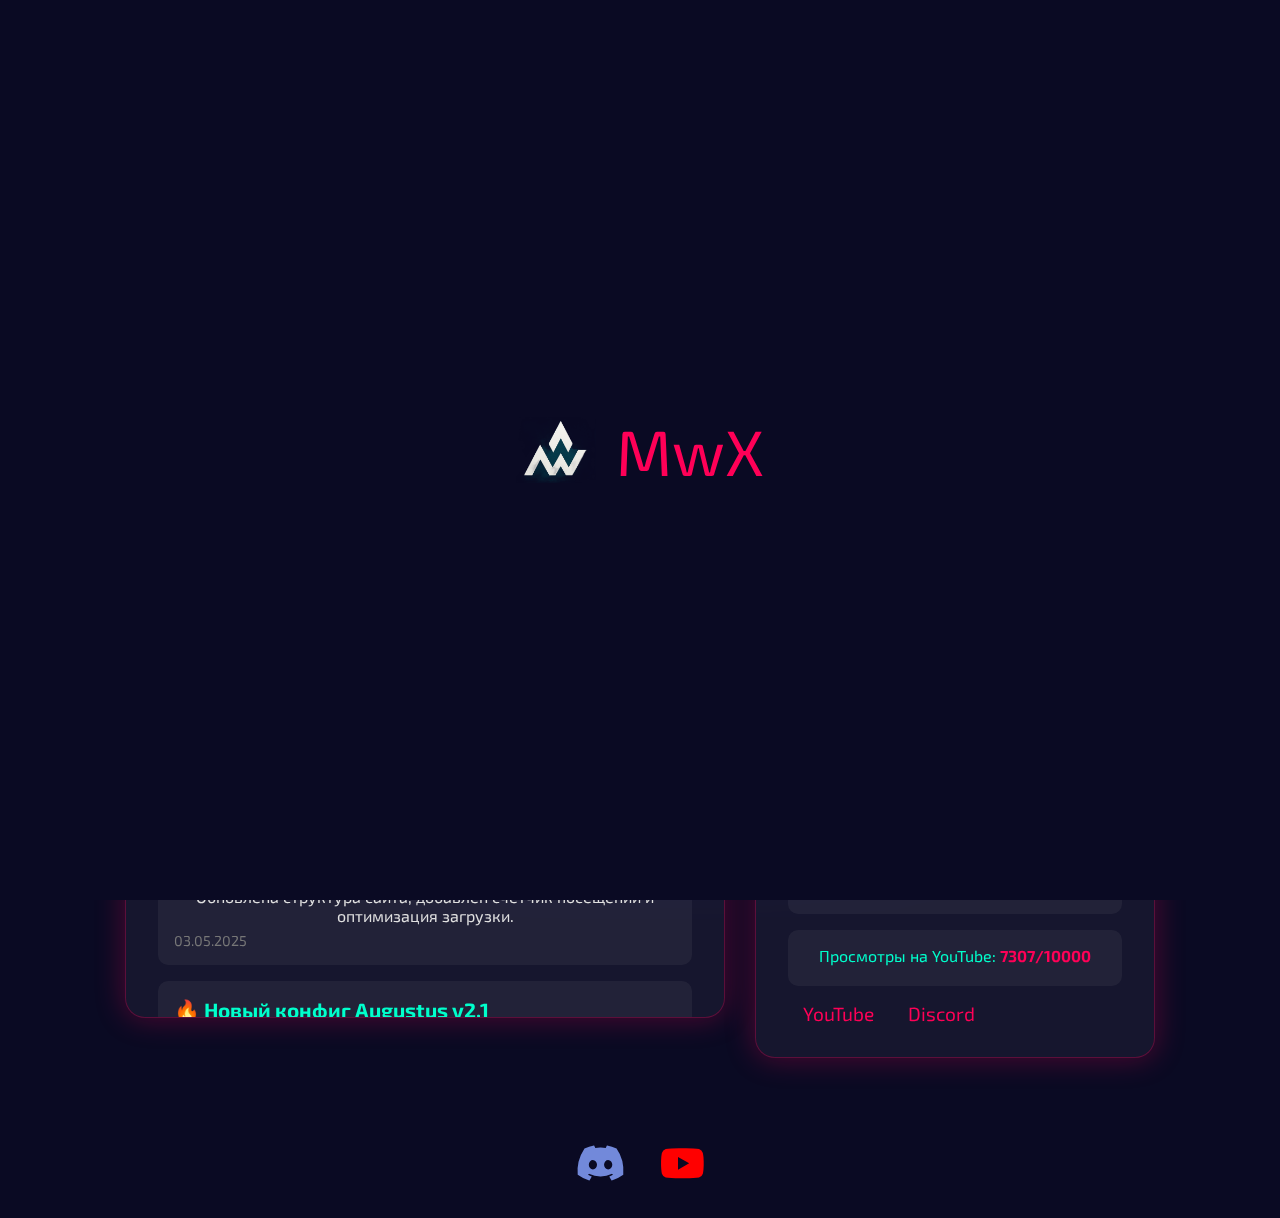
<file: index.html>
<!DOCTYPE html>
<html lang="ru">
<head>
  <meta charset="UTF-8" />
  <meta name="viewport" content="width=device-width, initial-scale=1.0"/>
  <title>MwX Cheats Hub</title>
  <link href="https://fonts.googleapis.com/css2?family=Exo+2:wght@400;700&display=swap" rel="stylesheet">
  <link rel="stylesheet" href="https://cdnjs.cloudflare.com/ajax/libs/font-awesome/6.4.0/css/all.min.css">
</head>
<body>
  <style>
    * {
      margin: 0;
      padding: 0;
      box-sizing: border-box;
      font-family: 'Exo 2', sans-serif;
    }

    /* Theme Variables */
    :root {
      --primary-color: #ff0057; /* Default: Pink (Black theme) */
      --secondary-color: #00ffcc;
      --background-color: #0a0a23;
      --background-gradient: #1a1a3e;
      --text-color: #e0e0e0;
      --shadow-color: rgba(255, 0, 87, 0.3);
      --glow-color: #ff0057;
      --section-bg: rgba(255, 255, 255, 0.05);
      --hover-bg: rgba(255, 0, 87, 0.1);
      --goal-hover-bg: rgba(0, 255, 204, 0.1);
    }

    /* Green Theme */
    body.green-theme {
      --primary-color: #00ff00;
      --secondary-color: #00cc00;
      --background-color: #0a230a;
      --background-gradient: #1a3e1a;
      --text-color: #d0ffd0;
      --shadow-color: rgba(0, 255, 0, 0.3);
      --glow-color: #00ff00;
      --section-bg: rgba(255, 255, 255, 0.05);
      --hover-bg: rgba(0, 255, 0, 0.1);
      --goal-hover-bg: rgba(0, 204, 0, 0.1);
    }

    /* White Theme */
    body.white-theme {
      --primary-color: #1e90ff;
      --secondary-color: #ff4500;
      --background-color: #f0f0f0;
      --background-gradient: #d0d0d0;
      --text-color: #333;
      --shadow-color: rgba(30, 144, 255, 0.3);
      --glow-color: #1e90ff;
      --section-bg: rgba(0, 0, 0, 0.05);
      --hover-bg: rgba(30, 144, 255, 0.1);
      --goal-hover-bg: rgba(255, 69, 0, 0.1);
    }

    /* Blue Theme */
    body.blue-theme {
      --primary-color: #00b7eb;
      --secondary-color: #00e5ff;
      --background-color: #0a1a2d;
      --background-gradient: #1a3a5e;
      --text-color: #d0efff;
      --shadow-color: rgba(0, 183, 235, 0.3);
      --glow-color: #00b7eb;
      --section-bg: rgba(255, 255, 255, 0.05);
      --hover-bg: rgba(0, 183, 235, 0.1);
      --goal-hover-bg: rgba(0, 229, 255, 0.1);
    }

    /* Purple Theme */
    body.purple-theme {
      --primary-color: #9b00ff;
      --secondary-color: #cc00ff;
      --background-color: #1a0a2d;
      --background-gradient: #3a1a5e;
      --text-color: #e0d0ff;
      --shadow-color: rgba(155, 0, 255, 0.3);
      --glow-color: #9b00ff;
      --section-bg: rgba(255, 255, 255, 0.05);
      --hover-bg: rgba(155, 0, 255, 0.1);
      --goal-hover-bg: rgba(204, 0, 255, 0.1);
    }

    /* Orange Theme */
    body.orange-theme {
      --primary-color: #ff8c00;
      --secondary-color: #ffbf00;
      --background-color: #2d1a0a;
      --background-gradient: #5e3a1a;
      --text-color: #ffe0d0;
      --shadow-color: rgba(255, 140, 0, 0.3);
      --glow-color: #ff8c00;
      --section-bg: rgba(255, 255, 255, 0.05);
      --hover-bg: rgba(255, 140, 0, 0.1);
      --goal-hover-bg: rgba(255, 191, 0, 0.1);
    }

    /* Red Theme */
    body.red-theme {
      --primary-color: #ff0000;
      --secondary-color: #ff4040;
      --background-color: #2d0a0a;
      --background-gradient: #5e1a1a;
      --text-color: #ffd0d0;
      --shadow-color: rgba(255, 0, 0, 0.3);
      --glow-color: #ff0000;
      --section-bg: rgba(255, 255, 255, 0.05);
      --hover-bg: rgba(255, 0, 0, 0.1);
      --goal-hover-bg: rgba(255, 64, 64, 0.1);
    }

    /* Cyan Theme */
    body.cyan-theme {
      --primary-color: #00ffff;
      --secondary-color: #00cccc;
      --background-color: #0a2d2d;
      --background-gradient: #1a5e5e;
      --text-color: #d0ffff;
      --shadow-color: rgba(0, 255, 255, 0.3);
      --glow-color: #00ffff;
      --section-bg: rgba(255, 255, 255, 0.05);
      --hover-bg: rgba(0, 255, 255, 0.1);
      --goal-hover-bg: rgba(0, 204, 204, 0.1);
    }

    /* Yellow Theme */
    body.yellow-theme {
      --primary-color: #ffff00;
      --secondary-color: #cccc00;
      --background-color: #2d2d0a;
      --background-gradient: #5e5e1a;
      --text-color: #ffffd0;
      --shadow-color: rgba(255, 255, 0, 0.3);
      --glow-color: #ffff00;
      --section-bg: rgba(255, 255, 255, 0.05);
      --hover-bg: rgba(255, 255, 0, 0.1);
      --goal-hover-bg: rgba(204, 204, 0, 0.1);
    }

    body {
      background: var(--background-color);
      color: #fff;
      min-height: 100vh;
      display: flex;
      flex-direction: column;
      overflow-x: hidden;
      position: relative;
    }

    /* Dynamic Background */
    .background {
      position: fixed;
      top: 0;
      left: 0;
      width: 100%;
      height: 100%;
      background: radial-gradient(circle at 50% 50%, var(--background-gradient) 0%, var(--background-color) 70%);
      z-index: -1;
      overflow: hidden;
    }

    .background::before {
      content: '';
      position: absolute;
      width: 200%;
      height: 200%;
      background: url('data:image/svg+xml;utf8,<svg xmlns="http://www.w3.org/2000/svg" width="100" height="100" viewBox="0 0 100 100"><circle cx="50" cy="50" r="2" fill="rgba(255,0,87,0.3)"/></svg>') repeat;
      animation: drift 60s linear infinite;
      opacity: 0.3;
    }

    .white-theme .background::before {
      background: url('data:image/svg+xml;utf8,<svg xmlns="http://www.w3.org/2000/svg" width="100" height="100" viewBox="0 0 100 100"><circle cx="50" cy="50" r="2" fill="rgba(30,144,255,0.3)"/></svg>') repeat;
    }

    .green-theme .background::before {
      background: url('data:image/svg+xml;utf8,<svg xmlns="http://www.w3.org/2000/svg" width="100" height="100" viewBox="0 0 100 100"><circle cx="50" cy="50" r="2" fill="rgba(0,255,0,0.3)"/></svg>') repeat;
    }

    .blue-theme .background::before {
      background: url('data:image/svg+xml;utf8,<svg xmlns="http://www.w3.org/2000/svg" width="100" height="100" viewBox="0 0 100 100"><circle cx="50" cy="50" r="2" fill="rgba(0,183,235,0.3)"/></svg>') repeat;
    }

    .purple-theme .background::before {
      background: url('data:image/svg+xml;utf8,<svg xmlns="http://www.w3.org/2000/svg" width="100" height="100" viewBox="0 0 100 100"><circle cx="50" cy="50" r="2" fill="rgba(155,0,255,0.3)"/></svg>') repeat;
    }

    .orange-theme .background::before {
      background: url('data:image/svg+xml;utf8,<svg xmlns="http://www.w3.org/2000/svg" width="100" height="100" viewBox="0 0 100 100"><circle cx="50" cy="50" r="2" fill="rgba(255,140,0,0.3)"/></svg>') repeat;
    }

    .red-theme .background::before {
      background: url('data:image/svg+xml;utf8,<svg xmlns="http://www.w3.org/2000/svg" width="100" height="100" viewBox="0 0 100 100"><circle cx="50" cy="50" r="2" fill="rgba(255,0,0,0.3)"/></svg>') repeat;
    }

    .cyan-theme .background::before {
      background: url('data:image/svg+xml;utf8,<svg xmlns="http://www.w3.org/2000/svg" width="100" height="100" viewBox="0 0 100 100"><circle cx="50" cy="50" r="2" fill="rgba(0,255,255,0.3)"/></svg>') repeat;
    }

    .yellow-theme .background::before {
      background: url('data:image/svg+xml;utf8,<svg xmlns="http://www.w3.org/2000/svg" width="100" height="100" viewBox="0 0 100 100"><circle cx="50" cy="50" r="2" fill="rgba(255,255,0,0.3)"/></svg>') repeat;
    }

    @keyframes drift {
      0% { transform: translate(0, 0); }
      100% { transform: translate(-50%, -50%); }
    }

    /* Neon Glow */
    .neon-glow {
      animation: neonGlow 2s infinite alternate;
    }

    @keyframes neonGlow {
      0% { text-shadow: 0 0 10px var(--glow-color), 0 0 20px var(--glow-color), 0 0 30px var(--glow-color); }
      100% { text-shadow: 0 0 20px var(--glow-color), 0 0 40px var(--glow-color), 0 0 60px var(--glow-color); }
    }

    /* Preloader */
    .preloader {
      position: fixed;
      top: 0;
      left: 0;
      width: 100%;
      height: 100%;
      background: var(--background-color);
      display: flex;
      align-items: center;
      justify-content: center;
      z-index: 1000;
      transition: opacity 1s ease, visibility 1s ease;
    }

    .preloader.hidden {
      opacity: 0;
      visibility: hidden;
      pointer-events: none;
    }

    .logo-loader {
      display: flex;
      align-items: center;
      gap: 20px;
    }

    .preloader-logo {
      width: 80px;
      height: auto;
      animation: pulseLogo 1.5s infinite;
    }

    .preloader-text span {
      display: inline-block;
      font-size: 4rem;
      color: var(--primary-color);
      animation: glitch 1s linear infinite;
    }

    @keyframes glitch {
      2%, 64% { transform: translate(2px, 0) skew(0deg); }
      4%, 60% { transform: translate(-2px, 0) skew(0deg); }
      62% { transform: translate(0, 0) skew(5deg); }
    }

    @keyframes pulseLogo {
      0%, 100% { transform: scale(1); }
      50% { transform: scale(1.1); }
    }

    /* Particles */
    .particle {
      position: fixed;
      color: rgba(0, 255, 204, 0.5);
      font-weight: bold;
      font-size: 20px;
      pointer-events: none;
      animation: floatDown linear forwards;
      z-index: 0;
    }

    .white-theme .particle {
      color: rgba(30, 144, 255, 0.5);
    }

    .green-theme .particle {
      color: rgba(0, 204, 0, 0.5);
    }

    .blue-theme .particle {
      color: rgba(0, 229, 255, 0.5);
    }

    .purple-theme .particle {
      color: rgba(204, 0, 255, 0.5);
    }

    .orange-theme .particle {
      color: rgba(255, 191, 0, 0.5);
    }

    .red-theme .particle {
      color: rgba(255, 64, 64, 0.5);
    }

    .cyan-theme .particle {
      color: rgba(0, 204, 204, 0.5);
    }

    .yellow-theme .particle {
      color: rgba(204, 204, 0, 0.5);
    }

    @keyframes floatDown {
      from {
        transform: translateY(-10vh) rotate(0deg);
        opacity: 0;
      }
      to {
        transform: translateY(110vh) rotate(360deg);
        opacity: 1;
      }
    }

    /* Orbiting Icons */
    .orbiting-icon {
      position: fixed;
      font-size: 1.5rem;
      color: var(--primary-color);
      animation: orbit 20s linear infinite;
      z-index: 1;
    }

    @keyframes orbit {
      0% { transform: rotate(0deg) translateX(200px) rotate(0deg); }
      100% { transform: rotate(360deg) translateX(200px) rotate(-360deg); }
    }

    /* Header */
    header {
      display: flex;
      align-items: center;
      justify-content: space-between;
      padding: 1rem 2rem;
      background: rgba(10, 10, 35, 0.8);
      backdrop-filter: blur(10px);
      box-shadow: 0 0 20px var(--shadow-color);
      position: sticky;
      top: 0;
      z-index: 10;
    }

    .white-theme header {
      background: rgba(255, 255, 255, 0.8);
    }

    header img {
      width: 60px;
      filter: drop-shadow(0 0 10px var(--primary-color));
      animation: pulseLogo 2s infinite;
    }

    nav {
      display: flex;
      align-items: center;
      gap: 1rem;
    }

    nav a {
      color: var(--secondary-color);
      text-decoration: none;
      font-weight: 700;
      transition: 0.3s;
    }

    nav a:hover {
      color: var(--primary-color);
      text-shadow: 0 0 10px var(--primary-color);
    }

    /* Theme Button and Menu */
    .theme-container {
      position: relative;
    }

    .theme-toggle {
      padding: 0.5rem 1rem;
      border: 2px solid var(--secondary-color);
      border-radius: 50px;
      background: transparent;
      color: var(--secondary-color);
      font-size: 1rem;
      font-weight: 700;
      cursor: pointer;
      transition: all 0.3s ease;
      position: relative;
      overflow: hidden;
    }

    .theme-toggle::before {
      content: '';
      position: absolute;
      top: 0;
      left: -100%;
      width: 100%;
      height: 100%;
      background: linear-gradient(90deg, transparent, var(--shadow-color), transparent);
      transition: 0.5s;
    }

    .theme-toggle:hover::before {
      left: 100%;
    }

    .theme-toggle:hover {
      background: var(--secondary-color);
      color: #fff;
      box-shadow: 0 0 15px var(--secondary-color);
    }

    .theme-menu {
      display: none;
      position: absolute;
      top: 100%;
      right: 0;
      background: rgba(10, 10, 35, 0.9);
      backdrop-filter: blur(10px);
      padding: 1rem;
      border-radius: 15px;
      box-shadow: 0 0 20px var(--shadow-color);
      z-index: 11;
      flex-wrap: wrap;
      gap: 0.5rem;
      width: 120px;
    }

    .white-theme .theme-menu {
      background: rgba(255, 255, 255, 0.9);
    }

    .theme-container:hover .theme-menu {
      display: flex;
    }

    .theme-btn {
      width: 30px;
      height: 30px;
      border: none;
      border-radius: 50%;
      cursor: pointer;
      transition: 0.3s;
    }

    .theme-btn.black {
      background: #000;
      border: 2px solid #ff0057;
    }

    .theme-btn.green {
      background: #00ff00;
      border: 2px solid #00cc00;
    }

    .theme-btn.white {
      background: #fff;
      border: 2px solid #1e90ff;
    }

    .theme-btn.blue {
      background: #00b7eb;
      border: 2px solid #00e5ff;
    }

    .theme-btn.purple {
      background: #9b00ff;
      border: 2px solid #cc00ff;
    }

    .theme-btn.orange {
      background: #ff8c00;
      border: 2px solid #ffbf00;
    }

    .theme-btn.red {
      background: #ff0000;
      border: 2px solid #ff4040;
    }

    .theme-btn.cyan {
      background: #00ffff;
      border: 2px solid #00cccc;
    }

    .theme-btn.yellow {
      background: #ffff00;
      border: 2px solid #cccc00;
    }

    .theme-btn:hover {
      transform: scale(1.2);
      box-shadow: 0 0 10px var(--primary-color);
    }

    /* Main Content */
    main {
      flex: 1;
      display: flex;
      flex-direction: column;
      align-items: center;
      padding: 3rem 2rem;
      z-index: 2;
    }

    h1 {
      font-size: 3rem;
      margin: 1rem 0;
      color: var(--primary-color);
      text-transform: uppercase;
    }

    h2 {
      font-size: 1.8rem;
      margin-bottom: 1rem;
      color: var(--secondary-color);
    }

    p {
      font-size: 1.2rem;
      max-width: 700px;
      text-align: center;
      margin-bottom: 2rem;
      color: var(--text-color);
    }

    .btn {
      padding: 1rem 2rem;
      border: 2px solid var(--primary-color);
      border-radius: 50px;
      background: transparent;
      color: var(--primary-color);
      font-size: 1.2rem;
      font-weight: 700;
      cursor: pointer;
      transition: all 0.3s ease;
      position: relative;
      overflow: hidden;
      margin: 0.5rem;
    }

    .btn::before {
      content: '';
      position: absolute;
      top: 0;
      left: -100%;
      width: 100%;
      height: 100%;
      background: linear-gradient(90deg, transparent, var(--shadow-color), transparent);
      transition: 0.5s;
    }

    .btn:hover::before {
      left: 100%;
    }

    .btn:hover {
      background: var(--primary-color);
      color: #fff;
      box-shadow: 0 0 20px var(--primary-color);
    }

    /* Visitor Counter */
    .visitor-counter {
      background: var(--section-bg);
      backdrop-filter: blur(10px);
      color: var(--secondary-color);
      padding: 0.5rem 2rem;
      border-radius: 50px;
      font-size: 1.2rem;
      font-weight: 700;
      box-shadow: 0 0 15px var(--shadow-color);
      margin-bottom: 2rem;
    }

    /* Sections */
    .sections-container {
      display: flex;
      justify-content: center;
      align-items: flex-start;
      gap: 30px;
      width: 100%;
      max-width: 1200px;
      margin-top: 3rem;
      transition: opacity 0.5s ease, transform 0.5s ease;
    }

    .sections-container.hidden {
      opacity: 0;
      transform: translateY(20px);
    }

    /* News Section */
    .news-section {
      background: var(--section-bg);
      backdrop-filter: blur(15px);
      padding: 2rem;
      border-radius: 20px;
      width: 100%;
      max-width: 600px;
      max-height: 400px;
      overflow-y: auto;
      box-shadow: 0 0 30px var(--shadow-color);
      border: 1px solid var(--shadow-color);
      transition: transform 0.3s ease;
    }

    .news-section:hover {
      transform: translateY(-10px);
    }

    .news-section h3 {
      font-size: 2rem;
      margin-bottom: 1.5rem;
      color: var(--primary-color);
      text-transform: uppercase;
    }

    .news-item {
      background: var(--section-bg);
      padding: 1rem;
      border-radius: 10px;
      margin-bottom: 1rem;
      transition: 0.3s;
    }

    .news-item:hover {
      background: var(--hover-bg);
      transform: translateY(-5px);
    }

    .news-item h4 {
      margin-bottom: 0.5rem;
      color: var(--secondary-color);
      font-size: 1.3rem;
    }

    .news-item p {
      font-size: 1rem;
      margin-bottom: 0.3rem;
      color: var(--text-color);
    }

    .news-date {
      font-size: 0.9rem;
      color: #777;
    }

    .white-theme .news-date {
      color: #555;
    }

    .news-item a {
      color: var(--primary-color);
      text-decoration: none;
      font-weight: 700;
    }

    .news-item a:hover {
      color: var(--secondary-color);
      text-shadow: 0 0 10px var(--secondary-color);
    }

    /* Goals Section */
    .goals-section {
      background: var(--section-bg);
      backdrop-filter: blur(15px);
      padding: 2rem;
      border-radius: 20px;
      width: 100%;
      max-width: 400px;
      box-shadow: 0 0 30px var(--shadow-color);
      border: 1px solid var(--shadow-color);
      transition: transform 0.3s ease;
    }

    .goals-section:hover {
      transform: translateY(-10px);
    }

    .goals-section h3 {
      font-size: 2rem;
      margin-bottom: 1.5rem;
      color: var(--primary-color);
      text-transform: uppercase;
    }

    .goal-item {
      background: var(--section-bg);
      padding: 1rem;
      border-radius: 10px;
      margin-bottom: 1rem;
      transition: 0.3s;
    }

    .goal-item:hover {
      background: var(--goal-hover-bg);
      transform: translateY(-5px);
    }

    .goal-item p {
      font-size: 1rem;
      margin-bottom: 0.3rem;
      color: var(--secondary-color);
    }

    .goal-item span {
      font-weight: 700;
      color: var(--primary-color);
    }

    .goal-links a {
      margin: 0 15px;
      color: var(--primary-color);
      font-size: 1.2rem;
      text-decoration: none;
      transition: 0.3s;
    }

    .goal-links a:hover {
      color: var(--secondary-color);
      text-shadow: 0 0 10px var(--secondary-color);
    }

    /* Success Message */
    .success-message {
      position: fixed;
      top: 50%;
      left: 50%;
      transform: translate(-50%, -50%);
      background: var(--section-bg);
      padding: 1.5rem 2rem;
      border-radius: 15px;
      box-shadow: 0 0 20px var(--primary-color);
      color: var(--primary-color);
      font-size: 1.5rem;
      font-weight: 700;
      text-align: center;
      z-index: 1001;
      opacity: 0;
      animation: fadeInOut 3s ease forwards;
    }

    @keyframes fadeInOut {
      0% { opacity: 0; }
      10% { opacity: 1; transform: translate(-50%, -50%) scale(1); }
      90% { opacity: 1; transform: translate(-50%, -50%) scale(1); }
      100% { opacity: 0; transform: translate(-50%, -50%) scale(0.9); }
    }

    /* Hidden Class */
    .hidden {
      display: none;
    }

    /* Footer */
    footer {
      padding: 2rem;
      text-align: center;
      z-index: 2;
    }

    .discord, .youtube {
      font-size: 2.5rem;
      margin: 0 15px;
      transition: 0.3s;
    }

    .discord { color: #7289da; }
    .discord:hover { color: #99aab5; transform: scale(1.2); }
    .youtube { color: #ff0000; }
    .youtube:hover { color: #ff4d4d; transform: scale(1.2); }

    /* Gift Icon and Menu */
    .gift-icon {
      position: fixed;
      bottom: 30px;
      right: 30px;
      font-size: 3.5rem;
      color: var(--secondary-color);
      cursor: pointer;
      transition: all 0.3s ease;
      z-index: 3;
      filter: drop-shadow(0 0 10px var(--secondary-color));
      opacity: 0;
      animation: giftAppear 2s ease forwards, giftRotate 4s linear infinite;
    }

    @keyframes giftAppear {
      0% {
        opacity: 0;
        transform: translateY(100px) scale(0.5) rotate(0deg);
        filter: drop-shadow(0 0 0 var(--secondary-color));
      }
      50% {
        opacity: 0.7;
        transform: translateY(-20px) scale(1.2) rotate(180deg);
        filter: drop-shadow(0 0 15px var(--secondary-color));
      }
      100% {
        opacity: 1;
        transform: translateY(0) scale(1) rotate(360deg);
        filter: drop-shadow(0 0 20px var(--secondary-color));
      }
    }

    @keyframes giftRotate {
      0% { transform: rotate(0deg) scale(1); }
      50% { transform: rotate(180deg) scale(1.1); }
      100% { transform: rotate(360deg) scale(1); }
    }

    @keyframes giftExplode {
      0% { transform: scale(1); opacity: 1; }
      50% { transform: scale(2); opacity: 0.5; filter: blur(5px); }
      100% { transform: scale(3); opacity: 0; filter: blur(10px); }
    }

    .gift-icon.exploding {
      animation: giftExplode 0.5s forwards;
    }

    .gift-icon:hover {
      transform: scale(1.3) rotate(0deg);
      color: var(--primary-color);
      filter: drop-shadow(0 0 20px var(--primary-color));
      animation: giftPulse 0.5s infinite alternate;
    }

    @keyframes giftPulse {
      0% { transform: scale(1.3); }
      100% { transform: scale(1.4); }
    }

    .gift-menu {
      display: none;
      position: fixed;
      bottom: 100px;
      right: 30px;
      background: rgba(10, 10, 35, 0.9);
      backdrop-filter: blur(10px);
      padding: 1rem;
      border-radius: 15px;
      box-shadow: 0 0 20px var(--shadow-color);
      color: var(--secondary-color);
      font-size: 1rem;
      font-weight: 700;
      z-index: 3;
    }

    .white-theme .gift-menu {
      background: rgba(255, 255, 255, 0.9);
    }

    .gift-menu.active {
      display: block;
    }

    /* Switch Design Button */
    .switch-design {
      position: fixed;
      bottom: 30px;
      left: 30px;
      padding: 1rem 2rem;
      border: 2px solid var(--secondary-color);
      border-radius: 50px;
      background: transparent;
      color: var(--secondary-color);
      font-size: 1.2rem;
      font-weight: 700;
      cursor: pointer;
      transition: all 0.3s ease;
      z-index: 3;
    }

    .switch-design::before {
      content: '';
      position: absolute;
      top: 0;
      left: -100%;
      width: 100%;
      height: 100%;
      background: linear-gradient(90deg, transparent, var(--shadow-color), transparent);
      transition: 0.5s;
    }

    .switch-design:hover::before {
      left: 100%;
    }

    .switch-design:hover {
      background: var(--secondary-color);
      color: #fff;
      box-shadow: 0 0 20px var(--secondary-color);
    }
  </style>

  <!-- Background -->
  <div class="background"></div>

  <!-- Orbiting Icons -->
  <i class="fas fa-star orbiting-icon" style="top: 10%; left: 10%;"></i>
  <i class="fas fa-bolt orbiting-icon" style="top: 20%; right: 10%;"></i>
  <i class="fas fa-rocket orbiting-icon" style="bottom: 20%; left: 15%;"></i>

  <!-- Preloader -->
  <div class="preloader" id="preloader">
    <div class="logo-loader">
      <img src="logo.png" alt="Logo" class="preloader-logo" />
      <div class="preloader-text">
        <span>M</span><span>w</span><span>X</span>
      </div>
    </div>
  </div>

  <!-- Main Content -->
  <header>
    <img src="logo.png" alt="MwX Logo">
    <nav>
      <a href="index.html">Главная</a>
      <a href="augustnew.html">Augustus</a>
      <a href="fpdnex.html">FDP</a>
      <a href="https://youtube.com/@mwx_llc?si=Wj1mACsBS_iCAQJS">YT</a>
      <div class="theme-container">
        <button class="theme-toggle">Тема</button>
        <div class="theme-menu">
          <button class="theme-btn black" data-theme="black" title="Black Theme"></button>
          <button class="theme-btn green" data-theme="green" title="Green Theme"></button>
          <button class="theme-btn white" data-theme="white" title="White Theme"></button>
          <button class="theme-btn blue" data-theme="blue" title="Blue Theme"></button>
          <button class="theme-btn purple" data-theme="purple" title="Purple Theme"></button>
          <button class="theme-btn orange" data-theme="orange" title="Orange Theme"></button>
          <button class="theme-btn red" data-theme="red" title="Red Theme"></button>
          <button class="theme-btn cyan" data-theme="cyan" title="Cyan Theme"></button>
          <button class="theme-btn yellow" data-theme="yellow" title="Yellow Theme"></button>
        </div>
      </div>
    </nav>
  </header>

  <main>
    <div class="visitor-counter" id="visitorCounter">
      👥 Посетителей: <span id="visitorCount">...</span>
    </div>
    <h2>Участников на сервере: 265
    </h2>
    <h1 class="neon-glow">MwX</h1>
    <p>MwX — это универсальный хаб читов, конфигов и туториалов для улучшения игрового опыта. Простота, удобство и стиль в одном месте.</p>
    <button class="btn" onclick="window.location.href='augustnew.html'">Перейти в Augustus</button>
    <button class="btn" onclick="window.location.href='fpdnex.html'">Перейти в FDPClient-b14</button>

    <!-- Sections Container -->
    <div class="sections-container" id="sectionsContainer">
      <!-- News Section -->
      <section class="news-section" id="newsSection">
        <h3 class="neon-glow">Последние новости</h3>
        <div class="news-item">
          <h4>🎨 Полное изменение дизайна сайта</h4>
          <p>Сайт получил новый стиль и улучшенный интерфейс.</p>
          <span class="news-date">03.05.2025</span>
        </div>
        <div class="news-item">
          <h4>🛠 Обновление хаба</h4>
          <p>Обновлена структура сайта, добавлен счётчик посещений и оптимизация загрузки.</p>
          <span class="news-date">03.05.2025</span>
        </div>
        
        <div class="news-item">
          <h4>🔥 Новый конфиг Augustus v2.1</h4>
          <p>Добавлены улучшенные aim-настройки и bypass для античита Matrix.</p>
          <span class="news-date">03.05.2025</span>
        </div>
        <div class="news-item">
          <h4>🔥 Новый конфиг Augustus</h4>
          <p>Добавлены новые конфиги Augustus под Skywars.</p>
          <span class="news-date">02.05.2025</span>
        </div>
        <div class="news-item">
          <h4>📹 Новый ролик на YouTube</h4>
          <p>Вышел новый ролик на канале. Смотрите по ссылке!</p>
          <span class="news-date">01.05.2025</span>
          <a href="https://youtu.be/iv5FjLISNbs?si=39vqaxnaOTAlANT8" target="_blank">Посмотреть видео</a>
        </div>
        
      </section>

      <!-- Goals Section -->
      <section class="goals-section" id="goalsSection">
        <h3 class="neon-glow">Цели</h3>
        <div class="goal-item">
          <p>✅Youtube Подписчики: <span>50/50</span>✅</p>
        </div>
        <div class="goal-item">
          <p>Discord участники:✅ <span>265/200</span>✅</p>
        </div>
        <div class="goal-item">
          <p>Cfg шанс бана: <span>10%/0%</span></p>
        </div>
        <div class="goal-item">
          <p>Просмотры на YouTube: <span>7307/10000</span></p>
        </div>
        <div class="goal-links">
          <a href="https://www.youtube.com/@MwX_LLC" target="_blank">YouTube</a>
          <a href="https://discord.gg/hhybxPWK" target="_blank">Discord</a>
        </div>
      </section>
    </div>
  </main>

  <footer>
    <a href="https://discord.gg/zc3b4jxXkg" target="_blank" class="discord"><i class="fab fa-discord"></i></a>
    <a href="https://youtube.com/@mwx_llc?si=tNyqmdMbTPsFb8HX" target="_blank" class="youtube"><i class="fab fa-youtube"></i></a>
  </footer>

  <!-- Gift Icon -->
  <div class="gift-icon" id="giftIcon"><i class="fas fa-gift"></i></div>

  <!-- Gift Menu -->
  <div class="gift-menu" id="giftMenu">
    <p>! Используйте !role moon в Discord. Чтобы получить Premium</p>
  </div>

  <!-- Switch Design Button -->
  <button class="switch-design" onclick="window.location.href='hel.html'">Старая версия</button>

  <script>
    document.addEventListener("DOMContentLoaded", () => {
      const preloader = document.getElementById("preloader");

      window.addEventListener("load", () => {
        setTimeout(() => {
          preloader.classList.add("hidden");
        }, 1500);
      });

      // Particles
      const chars = ['✬', '❁', '❄', 'M', 'W', 'X'];
      function createParticle() {
        const particle = document.createElement('div');
        particle.classList.add('particle');
        particle.innerText = chars[Math.floor(Math.random() * chars.length)];
        particle.style.left = Math.random() * window.innerWidth + 'px';
        particle.style.top = '-20px';
        particle.style.fontSize = (Math.random() * 20 + 10) + 'px';
        particle.style.animationDuration = (Math.random() * 5 + 5) + 's';
        particle.style.transform = `rotate(${Math.random() * 360}deg)`;
        document.body.appendChild(particle);
        setTimeout(() => particle.remove(), 10000);
      }
      setInterval(createParticle, 250);

      // Gift Icon and Explosion
      const giftIcon = document.getElementById('giftIcon');
      const giftMenu = document.getElementById('giftMenu');

      giftIcon.addEventListener('click', (e) => {
        e.stopPropagation();
        giftIcon.classList.add('exploding');
        setTimeout(() => {
          giftIcon.style.opacity = '0';
          giftMenu.classList.add('active');
          setTimeout(() => {
            giftIcon.classList.remove('exploding');
            giftIcon.style.opacity = '1';
          }, 500);
        }, 500);
      });

      document.addEventListener('click', (e) => {
        if (!giftMenu.contains(e.target) && e.target !== giftIcon) {
          giftMenu.classList.remove('active');
        }
      });

      // Visitor Counter
      const countElement = document.getElementById('visitorCount');
      let visits = localStorage.getItem('mwx_visits');
      visits = visits ? parseInt(visits) + 1 : 1;
      localStorage.setItem('mwx_visits', visits);
      countElement.textContent = visits;

      // Middle Mouse Scroll
      let isMiddleMouseDown = false;
      let startX, startY, scrollLeft, scrollTop;

      document.addEventListener('mousedown', (e) => {
        if (e.button === 1) {
          isMiddleMouseDown = true;
          startX = e.pageX;
          startY = e.pageY;
          scrollLeft = window.scrollX;
          scrollTop = window.scrollY;
          e.preventDefault();
        }
      });

      document.addEventListener('mousemove', (e) => {
        if (!isMiddleMouseDown) return;
        const x = e.pageX;
        const y = e.pageY;
        const deltaX = x - startX;
        const deltaY = y - startY;
        window.scrollTo(scrollLeft - deltaX, scrollTop - deltaY);
      });

      document.addEventListener('mouseup', (e) => {
        if (e.button === 1) {
          isMiddleMouseDown = false;
        }
      });

      // Theme Switcher
      const themeButtons = document.querySelectorAll('.theme-btn');
      const body = document.body;
      const savedTheme = localStorage.getItem('mwx_theme') || 'black';
      body.classList.add(`${savedTheme}-theme`);

      themeButtons.forEach(button => {
        button.addEventListener('click', () => {
          const theme = button.getAttribute('data-theme');
          body.classList.remove('black-theme', 'green-theme', 'white-theme', 'blue-theme', 'purple-theme', 'orange-theme', 'red-theme', 'cyan-theme', 'yellow-theme');
          body.classList.add(`${theme}-theme`);
          localStorage.setItem('mwx_theme', theme);
        });
      });
    });
  </script>
</body>
</html>
</file>
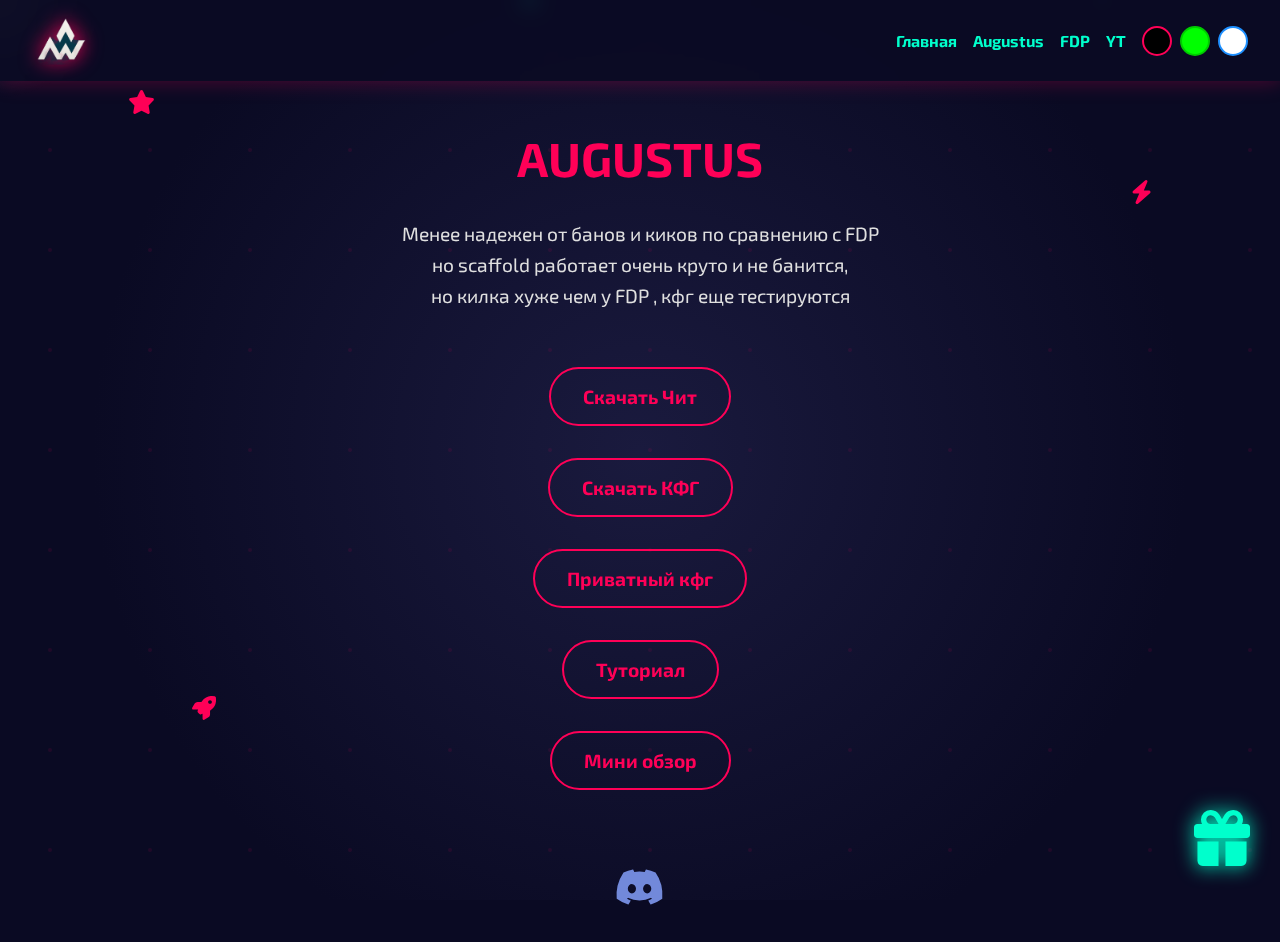
<file: augustnew.html>
<!DOCTYPE html>
<html lang="ru">
<head>
  <meta charset="UTF-8" />
  <meta name="viewport" content="width=device-width, initial-scale=1.0"/>
  <title>Augustus | MwX</title>
  <link href="https://fonts.googleapis.com/css2?family=Exo+2:wght@400;700&display=swap" rel="stylesheet">
  <link rel="stylesheet" href="https://cdnjs.cloudflare.com/ajax/libs/font-awesome/6.4.0/css/all.min.css">
</head>
<body>
  <style>
    * {
      margin: 0;
      padding: 0;
      box-sizing: border-box;
      font-family: 'Exo 2', sans-serif;
    }

    /* Theme Variables */
    :root {
      --primary-color: #ff0057;
      --secondary-color: #00ffcc;
      --background-color: #0a0a23;
      --background-gradient: #1a1a3e;
      --text-color: #e0e0e0;
      --shadow-color: rgba(255, 0, 87, 0.3);
      --glow-color: #ff0057;
      --section-bg: rgba(255, 255, 255, 0.05);
      --hover-bg: rgba(255, 0, 87, 0.1);
      --goal-hover-bg: rgba(0, 255, 204, 0.1);
    }

    /* Green Theme */
    body.green-theme {
      --primary-color: #00ff00;
      --secondary-color: #00cc00;
      --background-color: #0a230a;
      --background-gradient: #1a3e1a;
      --text-color: #d0ffd0;
      --shadow-color: rgba(0, 255, 0, 0.3);
      --glow-color: #00ff00;
      --section-bg: rgba(255, 255, 255, 0.05);
      --hover-bg: rgba(0, 255, 0, 0.1);
      --goal-hover-bg: rgba(0, 204, 0, 0.1);
    }

    /* White Theme */
    body.white-theme {
      --primary-color: #1e90ff;
      --secondary-color: #ff4500;
      --background-color: #f0f0f0;
      --background-gradient: #d0d0d0;
      --text-color: #333;
      --shadow-color: rgba(30, 144, 255, 0.3);
      --glow-color: #1e90ff;
      --section-bg: rgba(0, 0, 0, 0.05);
      --hover-bg: rgba(30, 144, 255, 0.1);
      --goal-hover-bg: rgba(255, 69, 0, 0.1);
    }

    body {
      background: var(--background-color);
      color: #fff;
      min-height: 100vh;
      display: flex;
      flex-direction: column;
      overflow-x: hidden;
      position: relative;
    }

    /* Dynamic Background */
    .background {
      position: fixed;
      top: 0;
      left: 0;
      width: 100%;
      height: 100%;
      background: radial-gradient(circle at 50% 50%, var(--background-gradient) 0%, var(--background-color) 70%);
      z-index: -1;
      overflow: hidden;
    }

    .background::before {
      content: '';
      position: absolute;
      width: 200%;
      height: 200%;
      background: url('data:image/svg+xml;utf8,<svg xmlns="http://www.w3.org/2000/svg" width="100" height="100" viewBox="0 0 100 100"><circle cx="50" cy="50" r="2" fill="rgba(255,0,87,0.3)"/></svg>') repeat;
      animation: drift 60s linear infinite;
      opacity: 0.3;
    }

    .white-theme .background::before {
      background: url('data:image/svg+xml;utf8,<svg xmlns="http://www.w3.org/2000/svg" width="100" height="100" viewBox="0 0 100 100"><circle cx="50" cy="50" r="2" fill="rgba(30,144,255,0.3)"/></svg>') repeat;
    }

    .green-theme .background::before {
      background: url('data:image/svg+xml;utf8,<svg xmlns="http://www.w3.org/2000/svg" width="100" height="100" viewBox="0 0 100 100"><circle cx="50" cy="50" r="2" fill="rgba(0,255,0,0.3)"/></svg>') repeat;
    }

    @keyframes drift {
      0% { transform: translate(0, 0); }
      100% { transform: translate(-50%, -50%); }
    }

    /* Neon Glow */
    .neon-glow {
      animation: neonGlow 2s infinite alternate;
    }

    @keyframes neonGlow {
      0% { text-shadow: 0 0 10px var(--glow-color), 0 0 20px var(--glow-color), 0 0 30px var(--glow-color); }
      100% { text-shadow: 0 0 20px var(--glow-color), 0 0 40px var(--glow-color), 0 0 60px var(--glow-color); }
    }

    /* Particles */
    .particle {
      position: fixed;
      color: rgba(0, 255, 204, 0.5);
      font-weight: bold;
      font-size: 20px;
      pointer-events: none;
      animation: floatDown linear forwards;
      z-index: 0;
    }

    .white-theme .particle {
      color: rgba(30, 144, 255, 0.5);
    }

    .green-theme .particle {
      color: rgba(0, 204, 0, 0.5);
    }

    @keyframes floatDown {
      from {
        transform: translateY(-10vh) rotate(0deg);
        opacity: 0;
      }
      to {
        transform: translateY(110vh) rotate(360deg);
        opacity: 1;
      }
    }

    /* Orbiting Icons */
    .orbiting-icon {
      position: fixed;
      font-size: 1.5rem;
      color: var(--primary-color);
      animation: orbit 20s linear infinite;
      z-index: 1;
    }

    @keyframes orbit {
      0% { transform: rotate(0deg) translateX(200px) rotate(0deg); }
      100% { transform: rotate(360deg) translateX(200px) rotate(-360deg); }
    }

    /* Spotlight */
    .spotlight {
      position: fixed;
      width: 200px;
      height: 200px;
      border-radius: 50%;
      background: radial-gradient(circle, rgba(255,255,255,0.1) 0%, transparent 70%);
      pointer-events: none;
      transform: translate(-50%, -50%);
      z-index: 1;
      transition: transform 0.05s linear;
    }

    /* Header */
    header {
      display: flex;
      align-items: center;
      justify-content: space-between;
      padding: 1rem 2rem;
      background: rgba(10, 10, 35, 0.8);
      backdrop-filter: blur(10px);
      box-shadow: 0 0 20px var(--shadow-color);
      position: sticky;
      top: 0;
      z-index: 10;
    }

    .white-theme header {
      background: rgba(255, 255, 255, 0.8);
    }

    header img {
      width: 60px;
      filter: drop-shadow(0 0 10px var(--primary-color));
      animation: pulseLogo 2s infinite;
    }

    nav {
      display: flex;
      align-items: center;
      gap: 1rem;
    }

    nav a {
      color: var(--secondary-color);
      text-decoration: none;
      font-weight: 700;
      transition: 0.3s;
    }

    nav a:hover {
      color: var(--primary-color);
      text-shadow: 0 0 10px var(--primary-color);
    }

    /* Theme Switcher */
    .theme-switcher {
      position: relative;
      display: flex;
      gap: 0.5rem;
    }

    .theme-btn {
      width: 30px;
      height: 30px;
      border: none;
      border-radius: 50%;
      cursor: pointer;
      transition: 0.3s;
    }

    .theme-btn.black {
      background: #000;
      border: 2px solid #ff0057;
    }

    .theme-btn.green {
      background: #00ff00;
      border: 2px solid #00cc00;
    }

    .theme-btn.white {
      background: #fff;
      border: 2px solid #1e90ff;
    }

    .theme-btn:hover {
      transform: scale(1.2);
      box-shadow: 0 0 10px var(--primary-color);
    }

    /* Main Content */
    main {
      flex: 1;
      display: flex;
      flex-direction: column;
      align-items: center;
      justify-content: center;
      text-align: center;
      padding: 2rem;
      gap: 1rem;
      z-index: 2;
    }

    h1 {
      font-size: 3rem;
      margin: 1rem 0;
      color: var(--primary-color);
      text-transform: uppercase;
    }

    p {
      font-size: 1.2rem;
      max-width: 700px;
      margin-bottom: 2rem;
      color: var(--text-color);
      line-height: 1.6;
    }

    .btn {
      padding: 1rem 2rem;
      border: 2px solid var(--primary-color);
      border-radius: 50px;
      background: transparent;
      color: var(--primary-color);
      font-size: 1.2rem;
      font-weight: 700;
      cursor: pointer;
      transition: all 0.3s ease;
      position: relative;
      overflow: hidden;
      margin: 0.5rem;
    }

    .btn::before {
      content: '';
      position: absolute;
      top: 0;
      left: -100%;
      width: 100%;
      height: 100%;
      background: linear-gradient(90deg, transparent, var(--shadow-color), transparent);
      transition: 0.5s;
    }

    .btn:hover::before {
      left: 100%;
    }

    .btn:hover {
      background: var(--primary-color);
      color: #fff;
      box-shadow: 0 0 20px var(--primary-color);
    }

    /* Tooltip */
    .tooltip {
      position: relative;
    }

    .tooltip:hover::after {
      content: 'В канале конфиг можете найти все кофиги';
      position: absolute;
      bottom: 120%;
      left: 50%;
      transform: translateX(-50%);
      background: rgba(34, 34, 34, 0.9);
      backdrop-filter: blur(5px);
      padding: 5px 10px;
      border-radius: 6px;
      color: #fff;
      white-space: nowrap;
      font-size: 0.8rem;
      z-index: 10;
    }

    .tooltip1 {
      position: relative;
    }

    .tooltip1:hover::after {
      content: 'Чтобы его получить создайте тикет в дискорд канале и напишите @prem';
      position: absolute;
      bottom: 120%;
      left: 50%;
      transform: translateX(-50%);
      background: rgba(34, 34, 34, 0.9);
      backdrop-filter: blur(5px);
      padding: 5px 10px;
      border-radius: 6px;
      color: #fff;
      white-space: nowrap;
      font-size: 0.8rem;
      z-index: 10;
    }

    /* Footer */
    footer {
      padding: 2rem;
      text-align: center;
      z-index: 2;
    }

    .discord {
      font-size: 2.5rem;
      color: #7289da;
      transition: 0.3s;
    }

    .discord:hover {
      color: #99aab5;
      transform: scale(1.2);
    }

    /* Gift Icon and Menu */
    .gift-icon {
      position: fixed;
      bottom: 30px;
      right: 30px;
      font-size: 3.5rem;
      color: var(--secondary-color);
      cursor: pointer;
      transition: 0.3s;
      z-index: 3;
      filter: drop-shadow(0 0 10px var(--secondary-color));
    }

    .gift-icon:hover {
      transform: scale(1.2);
      color: var(--primary-color);
      filter: drop-shadow(0 0 10px var(--primary-color));
    }

    .gift-menu {
      display: none;
      position: fixed;
      bottom: 100px;
      right: 30px;
      background: rgba(10, 10, 35, 0.9);
      backdrop-filter: blur(10px);
      padding: 1rem;
      border-radius: 15px;
      box-shadow: 0 0 20px var(--shadow-color);
      color: var(--secondary-color);
      font-size: 1rem;
      font-weight: 700;
      z-index: 3;
    }

    .white-theme .gift-menu {
      background: rgba(255, 255, 255, 0.9);
    }

    .gift-menu.active {
      display: block;
    }
  </style>

  <!-- Background -->
  <div class="background"></div>

  <!-- Orbiting Icons -->
  <i class="fas fa-star orbiting-icon" style="top: 10%; left: 10%;"></i>
  <i class="fas fa-bolt orbiting-icon" style="top: 20%; right: 10%;"></i>
  <i class="fas fa-rocket orbiting-icon" style="bottom: 20%; left: 15%;"></i>

  <!-- Spotlight -->
  <div class="spotlight" id="spotlight"></div>

  <header>
    <img src="logo.png" alt="MwX Logo">
    <nav>
      <a href="index.html">Главная</a>
      <a href="augustus.html">Augustus</a>
      <a href="fdp.html">FDP</a>
      <a href="https://youtube.com/@mwx_llc?si=Wj1mACsBS_iCAQJS">YT</a>
      <div class="theme-switcher">
        <button class="theme-btn black" data-theme="black" title="Black Theme"></button>
        <button class="theme-btn green" data-theme="green" title="Green Theme"></button>
        <button class="theme-btn white" data-theme="white" title="White Theme"></button>
      </div>
    </nav>
  </header>

  <main>
    <h1 class="neon-glow">Augustus</h1>
    <p>Менее надежен от банов и киков по сравнению с FDP <br> но scaffold работает очень круто и не банится, <br> но килка хуже чем у FDP , кфг еще тестируются</p>
    <button class="btn" onclick="window.open('https://f94.workupload.com/download/BaGd5e3q6K5', '_blank')">Скачать Чит</button>
    <div class="tooltip">
      <button class="btn" onclick="window.open('https://discord.gg/fGQMZq96hd', '_blank')">Скачать КФГ</button>
    </div>
    <div class="tooltip1">
      <button class="btn" onclick="window.open('https://discord.gg/fGQMZq96hd', '_blank')">Приватный кфг</button>
    </div>
    <button class="btn" onclick="window.open('https://youtu.be/AYR6FpMP3wg?si=ep4cRRHHg-rmXzQi', '_blank')">Туториал</button>
    <button class="btn" onclick="window.open('https://youtu.be/pd5_bAqWIq0?si=66av21SD6ExwQwyy', '_blank')">Мини обзор</button>
  </main>

  <footer>
    <a href="https://discord.gg/zc3b4jxXkg" target="_blank" class="discord"><i class="fab fa-discord"></i></a>
  </footer>

  <!-- Gift Icon -->
  <div class="gift-icon" id="giftIcon"><i class="fas fa-gift"></i></div>

  <!-- Gift Menu -->
  <div class="gift-menu" id="giftMenu">
    <p>!role mwxcfg - в дискорд сервере</p>
  </div>

  <script>
    document.addEventListener("DOMContentLoaded", () => {
      const preloader = document.getElementById("preloader");
      const spotlight = document.getElementById('spotlight');

      window.addEventListener("load", () => {
        setTimeout(() => {
          preloader.classList.add("hidden");
        }, 1500);
      });

      // Spotlight
      document.addEventListener('mousemove', (e) => {
        spotlight.style.left = e.clientX + 'px';
        spotlight.style.top = e.clientY + 'px';
      });

      // Particles
      const chars = ['✬', '❁', '❄', 'M', 'W', 'X'];
      function createParticle() {
        const particle = document.createElement('div');
        particle.classList.add('particle');
        particle.innerText = chars[Math.floor(Math.random() * chars.length)];
        particle.style.left = Math.random() * window.innerWidth + 'px';
        particle.style.top = '-20px';
        particle.style.fontSize = (Math.random() * 20 + 10) + 'px';
        particle.style.animationDuration = (Math.random() * 5 + 5) + 's';
        particle.style.transform = `rotate(${Math.random() * 360}deg)`;
        document.body.appendChild(particle);
        setTimeout(() => particle.remove(), 10000);
      }
      setInterval(createParticle, 250);

      // Gift Menu
      const giftIcon = document.getElementById('giftIcon');
      const giftMenu = document.getElementById('giftMenu');
      giftIcon.addEventListener('click', (e) => {
        e.stopPropagation();
        giftMenu.classList.toggle('active');
      });
      document.addEventListener('click', () => {
        giftMenu.classList.remove('active');
      });

      // Theme Switcher
      const themeButtons = document.querySelectorAll('.theme-btn');
      const body = document.body;
      const savedTheme = localStorage.getItem('mwx_theme') || 'black';
      body.classList.add(`${savedTheme}-theme`);

      themeButtons.forEach(button => {
        button.addEventListener('click', () => {
          const theme = button.getAttribute('data-theme');
          body.classList.remove('black-theme', 'green-theme', 'white-theme');
          body.classList.add(`${theme}-theme`);
          localStorage.setItem('mwx_theme', theme);
        });
      });

      // Middle Mouse Scroll
      let isMiddleMouseDown = false;
      let startX, startY, scrollLeft, scrollTop;

      document.addEventListener('mousedown', (e) => {
        if (e.button === 1) {
          isMiddleMouseDown = true;
          startX = e.pageX;
          startY = e.pageY;
          scrollLeft = window.scrollX;
          scrollTop = window.scrollY;
          e.preventDefault();
        }
      });

      document.addEventListener('mousemove', (e) => {
        if (!isMiddleMouseDown) return;
        const x = e.pageX;
        const y = e.pageY;
        const deltaX = x - startX;
        const deltaY = y - startY;
        window.scrollTo(scrollLeft - deltaX, scrollTop - deltaY);
      });

      document.addEventListener('mouseup', (e) => {
        if (e.button === 1) {
          isMiddleMouseDown = false;
        }
      });
    });
  </script>
</body>
</html>
</file>
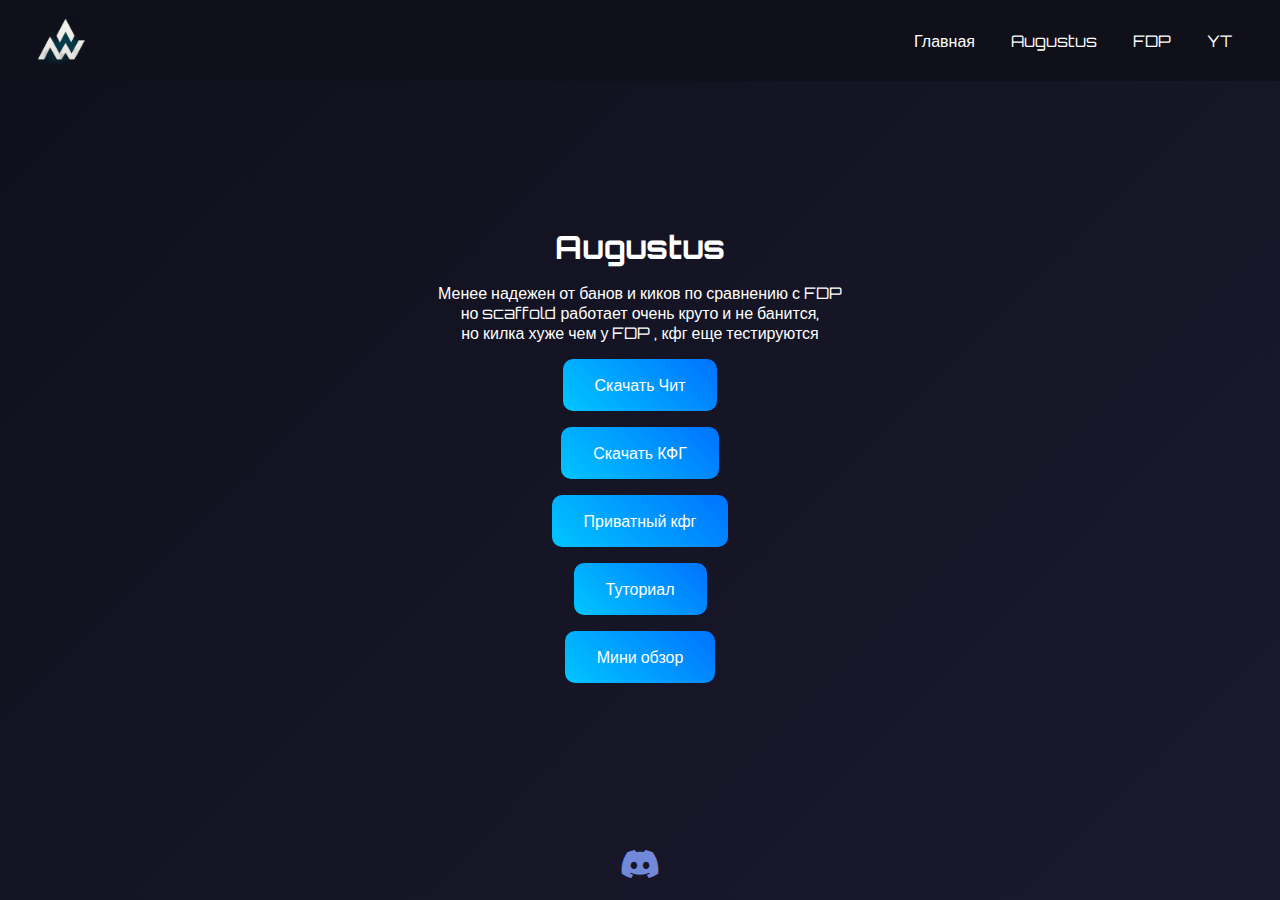
<file: augustus.html>
<!DOCTYPE html>
<html lang="ru">
<head>
  <meta charset="UTF-8" />
  <meta name="viewport" content="width=device-width, initial-scale=1.0"/>
  <title>Augustus | MwX</title>
  <link href="https://fonts.googleapis.com/css2?family=Orbitron:wght@500&display=swap" rel="stylesheet" />
  <link rel="stylesheet" href="https://cdnjs.cloudflare.com/ajax/libs/font-awesome/6.4.0/css/all.min.css" />
  <style>
    * { margin: 0; padding: 0; box-sizing: border-box; font-family: 'Orbitron', sans-serif; }
    body {
      background: linear-gradient(135deg, #0f0f1c, #1a1a2e);
      color: white;
      min-height: 100vh;
      display: flex;
      flex-direction: column;
    }
    header {
      display: flex;
      align-items: center;
      justify-content: space-between;
      padding: 1rem 2rem;
      background-color: #10101a;
    }
    header img {
      width: 60px;
    }
    nav a {
      margin: 0 1rem;
      color: #fff;
      text-decoration: none;
      transition: 0.3s;
    }
    nav a:hover {
      color: #ff0057;
    }
    main {
      flex: 1;
      display: flex;
      flex-direction: column;
      align-items: center;
      justify-content: center;
      text-align: center;
      padding: 2rem;
      gap: 1rem;
    }
    .btn {
      padding: 1rem 2rem;
      border: none;
      border-radius: 10px;
      background: linear-gradient(45deg, #00c6ff, #0072ff);
      color: white;
      font-size: 1rem;
      cursor: pointer;
      transition: all 0.3s ease;
    }
    .btn:hover {
      transform: scale(1.05);
      box-shadow: 0 0 15px rgba(0, 198, 255, 0.7);
    }
    .tooltip {
      position: relative;
    }
    .tooltip:hover::after {
      content: 'В канале конфиг можете найти все кофиги';
      position: absolute;
      bottom: 120%;
      left: 50%;
      transform: translateX(-50%);
      background: #222;
      padding: 5px 10px;
      border-radius: 6px;
      color: #fff;
      white-space: nowrap;
      font-size: 0.8rem;
    }
    .tooltip1 {
      position: relative;
    }
    .tooltip1:hover::after {
      content: 'В канале конфиг можете найти все кофиги';
      position: absolute;
      bottom: 120%;
      left: 50%;
      transform: translateX(-50%);
      background: #222;
      padding: 5px 10px;
      border-radius: 6px;
      color: #fff;
      white-space: nowrap;
      font-size: 0.8rem;
    }
    .tooltip1:hover::after {
      content: 'Чтобы его получить создайте тикет в дискорд канале и напишите @prem';
      position: absolute;
      bottom: 120%;
      left: 50%;
      transform: translateX(-50%);
      background: #222;
      padding: 5px 10px;
      border-radius: 6px;
      color: #fff;
      white-space: nowrap;
      font-size: 0.8rem;
    }
    footer {
      padding: 1rem;
      text-align: center;
    }
    .discord {
      font-size: 2rem;
      color: #7289da;
      transition: 0.3s;
    }
    .discord:hover {
      color: #99aab5;
      transform: scale(1.2);
    }
  </style>
</head>
<body>
    <header>
        <img src="logo.png" alt="MwX Logo">
        <nav>
          <a href="index.html">Главная</a>
          <a href="augustus.html">Augustus</a>
          <a href="fdp.html">FDP</a>
          <a href="https://youtube.com/@mwx_llc?si=Wj1mACsBS_iCAQJS">YT</a>
        </nav>
      </header>

  <main>
    <h1> Augustus</h1>
    <p>Менее надежен от банов и киков по сравнению с FDP <br> но scaffold работает очень круто и не банится, <br>
        но килка хуже чем у FDP , кфг еще тестируются</p>
    <button class="btn" onclick="window.open('https://f94.workupload.com/download/BaGd5e3q6K5', '_blank')">Скачать Чит</button>
    <div class="tooltip">
      <button class="btn" onclick="window.open('https://discord.gg/fGQMZq96hd', '_blank')">Скачать КФГ</button>
    </div>
    <div class="tooltip1">
        <button class="btn" onclick="window.open('https://discord.gg/fGQMZq96hd', '_blank')">Приватный кфг</button>
      </div>
    <button class="btn" onclick="window.open('https://youtu.be/AYR6FpMP3wg?si=ep4cRRHHg-rmXzQi', '_blank')">Туториал</button>
    <button class="btn" onclick="window.open('https://youtu.be/pd5_bAqWIq0?si=66av21SD6ExwQwyy', '_blank')">Мини обзор</button>
  </main>

  <footer>
    <a href="https://discord.gg/zc3b4jxXkg" target="_blank" class="discord"><i class="fab fa-discord"></i></a>
  </footer>
</body>
</html>
</file>
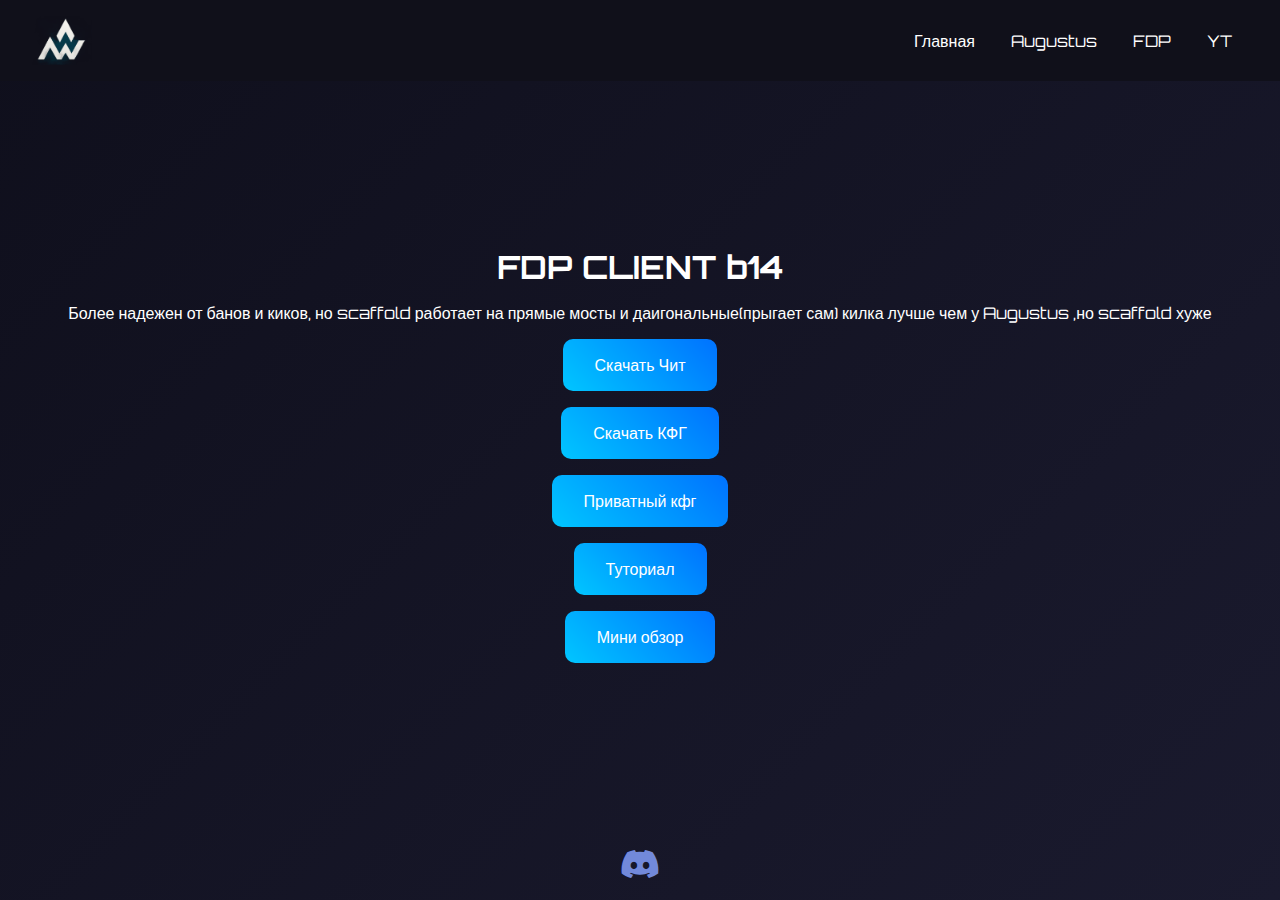
<file: fdp.html>
<!DOCTYPE html>
<html lang="ru">
<head>
  <meta charset="UTF-8" />
  <meta name="viewport" content="width=device-width, initial-scale=1.0"/>
  <title>Augustus | MwX</title>
  <link href="https://fonts.googleapis.com/css2?family=Orbitron:wght@500&display=swap" rel="stylesheet" />
  <link rel="stylesheet" href="https://cdnjs.cloudflare.com/ajax/libs/font-awesome/6.4.0/css/all.min.css" />
  <style>
    * { margin: 0; padding: 0; box-sizing: border-box; font-family: 'Orbitron', sans-serif; }
    body {
      background: linear-gradient(135deg, #0f0f1c, #1a1a2e);
      color: white;
      min-height: 100vh;
      display: flex;
      flex-direction: column;
    }
    header {
      display: flex;
      align-items: center;
      justify-content: space-between;
      padding: 1rem 2rem;
      background-color: #10101a;
    }
    header img {
      width: 60px;
    }
    nav a {
      margin: 0 1rem;
      color: #fff;
      text-decoration: none;
      transition: 0.3s;
    }
    nav a:hover {
      color: #ff0057;
    }
    main {
      flex: 1;
      display: flex;
      flex-direction: column;
      align-items: center;
      justify-content: center;
      text-align: center;
      padding: 2rem;
      gap: 1rem;
    }
    .btn {
      padding: 1rem 2rem;
      border: none;
      border-radius: 10px;
      background: linear-gradient(45deg, #00c6ff, #0072ff);
      color: white;
      font-size: 1rem;
      cursor: pointer;
      transition: all 0.3s ease;
    }
    .btn:hover {
      transform: scale(1.05);
      box-shadow: 0 0 15px rgba(0, 198, 255, 0.7);
    }
    .tooltip {
      position: relative;
    }
    .tooltip:hover::after {
      content: 'В канале конфиг можете найти все кофиги';
      position: absolute;
      bottom: 120%;
      left: 50%;
      transform: translateX(-50%);
      background: #222;
      padding: 5px 10px;
      border-radius: 6px;
      color: #fff;
      white-space: nowrap;
      font-size: 0.8rem;
    }
    .tooltip1 {
      position: relative;
    }
    .tooltip1:hover::after {
      content: 'В канале конфиг можете найти все кофиги';
      position: absolute;
      bottom: 120%;
      left: 50%;
      transform: translateX(-50%);
      background: #222;
      padding: 5px 10px;
      border-radius: 6px;
      color: #fff;
      white-space: nowrap;
      font-size: 0.8rem;
    }
    .tooltip1:hover::after {
      content: 'Чтобы его получить создайте тикет в дискорд канале и напишите @prem';
      position: absolute;
      bottom: 120%;
      left: 50%;
      transform: translateX(-50%);
      background: #222;
      padding: 5px 10px;
      border-radius: 6px;
      color: #fff;
      white-space: nowrap;
      font-size: 0.8rem;
    }
    footer {
      padding: 1rem;
      text-align: center;
    }
    .discord {
      font-size: 2rem;
      color: #7289da;
      transition: 0.3s;
    }
    .discord:hover {
      color: #99aab5;
      transform: scale(1.2);
    }
  </style>
</head>
<body>
    <header>
        <img src="logo.png" alt="MwX Logo">
        <nav>
          <a href="index.html">Главная</a>
          <a href="augustus.html">Augustus</a>
          <a href="fdp.html">FDP</a>
          <a href="https://youtube.com/@mwx_llc?si=Wj1mACsBS_iCAQJS">YT</a>
        </nav>
      </header>

  <main>
    <h1> FDP CLIENT b14</h1>
    <p>Более надежен от банов и киков, но scaffold работает на прямые мосты и даигональные(прыгает сам) килка лучше чем у Augustus ,но scaffold хуже</p>
    <button class="btn" onclick="window.open('https://github.com/SkidderMC/FDPClient/releases/download/b14/FDPClient-b14.jar', '_blank')">Скачать Чит</button>
    <div class="tooltip">
      <button class="btn" onclick="window.open('https://youtu.be/VfimQglN4G0?si=RiEFHlZuBw_YY1pI', '_blank')">Скачать КФГ</button>
    </div>
    <div class="tooltip1">
        <button class="btn" onclick="window.open('https://discord.gg/wKcDrJYVnz', '_blank')">Приватный кфг</button>
      </div>
    <button class="btn" onclick="window.open('https://youtu.be/VfimQglN4G0?si=RiEFHlZuBw_YY1pI', '_blank')">Туториал</button>
    <button class="btn" onclick="window.open('https://youtu.be/8gUc0UZqvic?si=mWv9UAIk6HHVDMb6', '_blank')">Мини обзор</button>
  </main>

  <footer>
    <a href="https://discord.gg/zc3b4jxXkg" target="_blank" class="discord"><i class="fab fa-discord"></i></a>
    
  </footer>
</body>
</html>
</file>
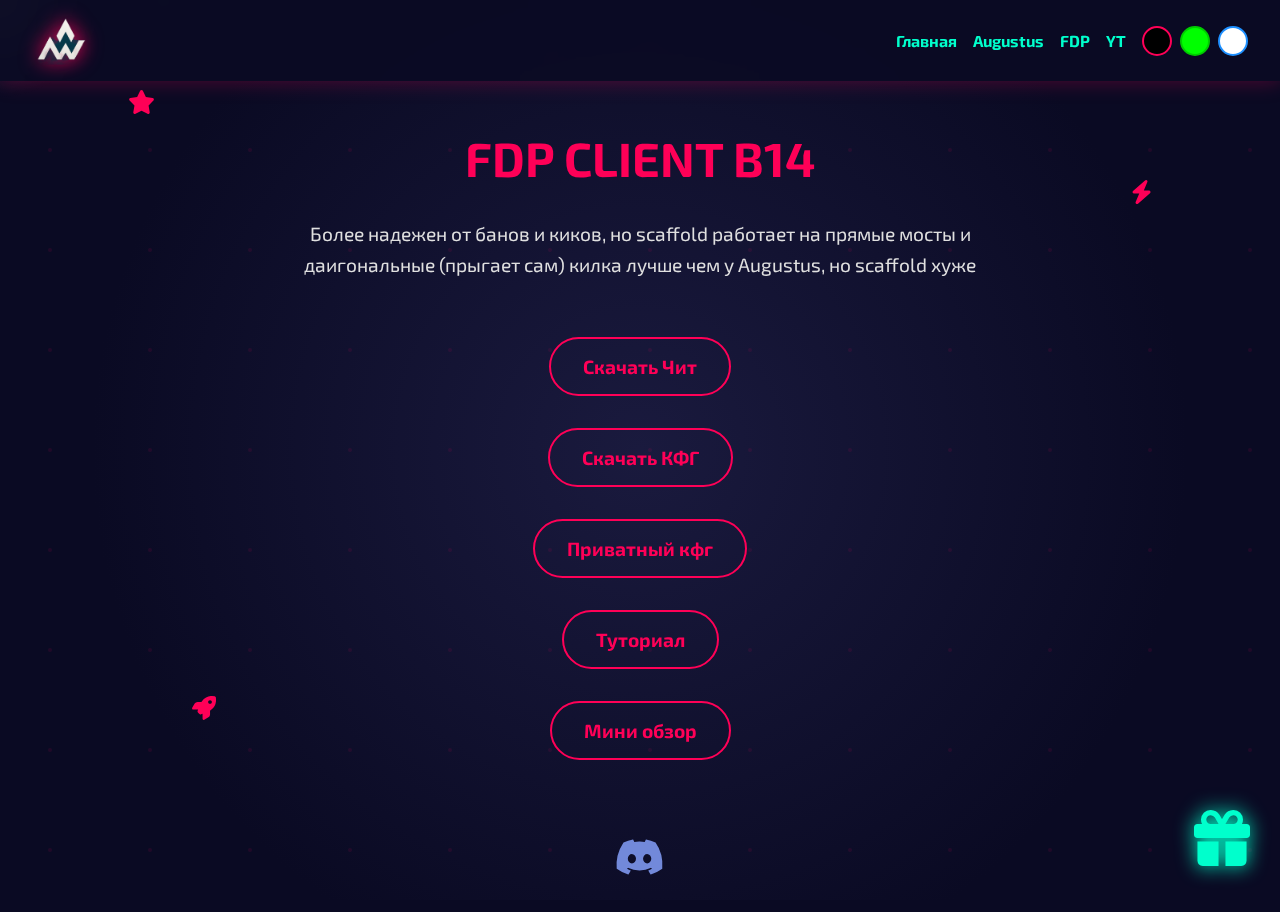
<file: fpdnex.html>
<!DOCTYPE html>
<html lang="ru">
<head>
  <meta charset="UTF-8" />
  <meta name="viewport" content="width=device-width, initial-scale=1.0"/>
  <title>FDP | MwX</title>
  <link href="https://fonts.googleapis.com/css2?family=Exo+2:wght@400;700&display=swap" rel="stylesheet">
  <link rel="stylesheet" href="https://cdnjs.cloudflare.com/ajax/libs/font-awesome/6.4.0/css/all.min.css">
</head>
<body>
  <style>
    * {
      margin: 0;
      padding: 0;
      box-sizing: border-box;
      font-family: 'Exo 2', sans-serif;
    }

    /* Theme Variables */
    :root {
      --primary-color: #ff0057;
      --secondary-color: #00ffcc;
      --background-color: #0a0a23;
      --background-gradient: #1a1a3e;
      --text-color: #e0e0e0;
      --shadow-color: rgba(255, 0, 87, 0.3);
      --glow-color: #ff0057;
      --section-bg: rgba(255, 255, 255, 0.05);
      --hover-bg: rgba(255, 0, 87, 0.1);
      --goal-hover-bg: rgba(0, 255, 204, 0.1);
    }

    /* Green Theme */
    body.green-theme {
      --primary-color: #00ff00;
      --secondary-color: #00cc00;
      --background-color: #0a230a;
      --background-gradient: #1a3e1a;
      --text-color: #d0ffd0;
      --shadow-color: rgba(0, 255, 0, 0.3);
      --glow-color: #00ff00;
      --section-bg: rgba(255, 255, 255, 0.05);
      --hover-bg: rgba(0, 255, 0, 0.1);
      --goal-hover-bg: rgba(0, 204, 0, 0.1);
    }

    /* White Theme */
    body.white-theme {
      --primary-color: #1e90ff;
      --secondary-color: #ff4500;
      --background-color: #f0f0f0;
      --background-gradient: #d0d0d0;
      --text-color: #333;
      --shadow-color: rgba(30, 144, 255, 0.3);
      --glow-color: #1e90ff;
      --section-bg: rgba(0, 0, 0, 0.05);
      --hover-bg: rgba(30, 144, 255, 0.1);
      --goal-hover-bg: rgba(255, 69, 0, 0.1);
    }

    body {
      background: var(--background-color);
      color: #fff;
      min-height: 100vh;
      display: flex;
      flex-direction: column;
      overflow-x: hidden;
      position: relative;
    }

    /* Dynamic Background */
    .background {
      position: fixed;
      top: 0;
      left: 0;
      width: 100%;
      height: 100%;
      background: radial-gradient(circle at 50% 50%, var(--background-gradient) 0%, var(--background-color) 70%);
      z-index: -1;
      overflow: hidden;
    }

    .background::before {
      content: '';
      position: absolute;
      width: 200%;
      height: 200%;
      background: url('data:image/svg+xml;utf8,<svg xmlns="http://www.w3.org/2000/svg" width="100" height="100" viewBox="0 0 100 100"><circle cx="50" cy="50" r="2" fill="rgba(255,0,87,0.3)"/></svg>') repeat;
      animation: drift 60s linear infinite;
      opacity: 0.3;
    }

    .white-theme .background::before {
      background: url('data:image/svg+xml;utf8,<svg xmlns="http://www.w3.org/2000/svg" width="100" height="100" viewBox="0 0 100 100"><circle cx="50" cy="50" r="2" fill="rgba(30,144,255,0.3)"/></svg>') repeat;
    }

    .green-theme .background::before {
      background: url('data:image/svg+xml;utf8,<svg xmlns="http://www.w3.org/2000/svg" width="100" height="100" viewBox="0 0 100 100"><circle cx="50" cy="50" r="2" fill="rgba(0,255,0,0.3)"/></svg>') repeat;
    }

    @keyframes drift {
      0% { transform: translate(0, 0); }
      100% { transform: translate(-50%, -50%); }
    }

    /* Neon Glow */
    .neon-glow {
      animation: neonGlow 2s infinite alternate;
    }

    @keyframes neonGlow {
      0% { text-shadow: 0 0 10px var(--glow-color), 0 0 20px var(--glow-color), 0 0 30px var(--glow-color); }
      100% { text-shadow: 0 0 20px var(--glow-color), 0 0 40px var(--glow-color), 0 0 60px var(--glow-color); }
    }

    /* Particles */
    .particle {
      position: fixed;
      color: rgba(0, 255, 204, 0.5);
      font-weight: bold;
      font-size: 20px;
      pointer-events: none;
      animation: floatDown linear forwards;
      z-index: 0;
    }

    .white-theme .particle {
      color: rgba(30, 144, 255, 0.5);
    }

    .green-theme .particle {
      color: rgba(0, 204, 0, 0.5);
    }

    @keyframes floatDown {
      from {
        transform: translateY(-10vh) rotate(0deg);
        opacity: 0;
      }
      to {
        transform: translateY(110vh) rotate(360deg);
        opacity: 1;
      }
    }

    /* Orbiting Icons */
    .orbiting-icon {
      position: fixed;
      font-size: 1.5rem;
      color: var(--primary-color);
      animation: orbit 20s linear infinite;
      z-index: 1;
    }

    @keyframes orbit {
      0% { transform: rotate(0deg) translateX(200px) rotate(0deg); }
      100% { transform: rotate(360deg) translateX(200px) rotate(-360deg); }
    }

    /* Spotlight */
    .spotlight {
      position: fixed;
      width: 200px;
      height: 200px;
      border-radius: 50%;
      background: radial-gradient(circle, rgba(255,255,255,0.1) 0%, transparent 70%);
      pointer-events: none;
      transform: translate(-50%, -50%);
      z-index: 1;
      transition: transform 0.05s linear;
    }

    /* Header */
    header {
      display: flex;
      align-items: center;
      justify-content: space-between;
      padding: 1rem 2rem;
      background: rgba(10, 10, 35, 0.8);
      backdrop-filter: blur(10px);
      box-shadow: 0 0 20px var(--shadow-color);
      position: sticky;
      top: 0;
      z-index: 10;
    }

    .white-theme header {
      background: rgba(255, 255, 255, 0.8);
    }

    header img {
      width: 60px;
      filter: drop-shadow(0 0 10px var(--primary-color));
      animation: pulseLogo 2s infinite;
    }

    nav {
      display: flex;
      align-items: center;
      gap: 1rem;
    }

    nav a {
      color: var(--secondary-color);
      text-decoration: none;
      font-weight: 700;
      transition: 0.3s;
    }

    nav a:hover {
      color: var(--primary-color);
      text-shadow: 0 0 10px var(--primary-color);
    }

    /* Theme Switcher */
    .theme-switcher {
      position: relative;
      display: flex;
      gap: 0.5rem;
    }

    .theme-btn {
      width: 30px;
      height: 30px;
      border: none;
      border-radius: 50%;
      cursor: pointer;
      transition: 0.3s;
    }

    .theme-btn.black {
      background: #000;
      border: 2px solid #ff0057;
    }

    .theme-btn.green {
      background: #00ff00;
      border: 2px solid #00cc00;
    }

    .theme-btn.white {
      background: #fff;
      border: 2px solid #1e90ff;
    }

    .theme-btn:hover {
      transform: scale(1.2);
      box-shadow: 0 0 10px var(--primary-color);
    }

    /* Main Content */
    main {
      flex: 1;
      display: flex;
      flex-direction: column;
      align-items: center;
      justify-content: center;
      text-align: center;
      padding: 2rem;
      gap: 1rem;
      z-index: 2;
    }

    h1 {
      font-size: 3rem;
      margin: 1rem 0;
      color: var(--primary-color);
      text-transform: uppercase;
    }

    p {
      font-size: 1.2rem;
      max-width: 700px;
      margin-bottom: 2rem;
      color: var(--text-color);
      line-height: 1.6;
    }

    .btn {
      padding: 1rem 2rem;
      border: 2px solid var(--primary-color);
      border-radius: 50px;
      background: transparent;
      color: var(--primary-color);
      font-size: 1.2rem;
      font-weight: 700;
      cursor: pointer;
      transition: all 0.3s ease;
      position: relative;
      overflow: hidden;
      margin: 0.5rem;
    }

    .btn::before {
      content: '';
      position: absolute;
      top: 0;
      left: -100%;
      width: 100%;
      height: 100%;
      background: linear-gradient(90deg, transparent, var(--shadow-color), transparent);
      transition: 0.5s;
    }

    .btn:hover::before {
      left: 100%;
    }

    .btn:hover {
      background: var(--primary-color);
      color: #fff;
      box-shadow: 0 0 20px var(--primary-color);
    }

    /* Tooltip */
    .tooltip {
      position: relative;
    }

    .tooltip:hover::after {
      content: 'В канале конфиг можете найти все кофиги';
      position: absolute;
      bottom: 120%;
      left: 50%;
      transform: translateX(-50%);
      background: rgba(34, 34, 34, 0.9);
      backdrop-filter: blur(5px);
      padding: 5px 10px;
      border-radius: 6px;
      color: #fff;
      white-space: nowrap;
      font-size: 0.8rem;
      z-index: 10;
    }

    .tooltip1 {
      position: relative;
    }

    .tooltip1:hover::after {
      content: 'Чтобы его получить создайте тикет в дискорд канале и напишите @prem';
      position: absolute;
      bottom: 120%;
      left: 50%;
      transform: translateX(-50%);
      background: rgba(34, 34, 34, 0.9);
      backdrop-filter: blur(5px);
      padding: 5px 10px;
      border-radius: 6px;
      color: #fff;
      white-space: nowrap;
      font-size: 0.8rem;
      z-index: 10;
    }

    /* Footer */
    footer {
      padding: 2rem;
      text-align: center;
      z-index: 2;
    }

    .discord {
      font-size: 2.5rem;
      color: #7289da;
      transition: 0.3s;
    }

    .discord:hover {
      color: #99aab5;
      transform: scale(1.2);
    }

    /* Gift Icon and Menu */
    .gift-icon {
      position: fixed;
      bottom: 30px;
      right: 30px;
      font-size: 3.5rem;
      color: var(--secondary-color);
      cursor: pointer;
      transition: 0.3s;
      z-index: 3;
      filter: drop-shadow(0 0 10px var(--secondary-color));
    }

    .gift-icon:hover {
      transform: scale(1.2);
      color: var(--primary-color);
      filter: drop-shadow(0 0 10px var(--primary-color));
    }

    .gift-menu {
      display: none;
      position: fixed;
      bottom: 100px;
      right: 30px;
      background: rgba(10, 10, 35, 0.9);
      backdrop-filter: blur(10px);
      padding: 1rem;
      border-radius: 15px;
      box-shadow: 0 0 20px var(--shadow-color);
      color: var(--secondary-color);
      font-size: 1rem;
      font-weight: 700;
      z-index: 3;
    }

    .white-theme .gift-menu {
      background: rgba(255, 255, 255, 0.9);
    }

    .gift-menu.active {
      display: block;
    }
  </style>

  <!-- Background -->
  <div class="background"></div>

  <!-- Orbiting Icons -->
  <i class="fas fa-star orbiting-icon" style="top: 10%; left: 10%;"></i>
  <i class="fas fa-bolt orbiting-icon" style="top: 20%; right: 10%;"></i>
  <i class="fas fa-rocket orbiting-icon" style="bottom: 20%; left: 15%;"></i>

  <!-- Spotlight -->
  <div class="spotlight" id="spotlight"></div>

  <header>
    <img src="logo.png" alt="MwX Logo">
    <nav>
      <a href="index.html">Главная</a>
      <a href="augustus.html">Augustus</a>
      <a href="fdp.html">FDP</a>
      <a href="https://youtube.com/@mwx_llc?si=Wj1mACsBS_iCAQJS">YT</a>
      <div class="theme-switcher">
        <button class="theme-btn black" data-theme="black" title="Black Theme"></button>
        <button class="theme-btn green" data-theme="green" title="Green Theme"></button>
        <button class="theme-btn white" data-theme="white" title="White Theme"></button>
      </div>
    </nav>
  </header>

  <main>
    <h1 class="neon-glow">FDP Client b14</h1>
    <p>Более надежен от банов и киков, но scaffold работает на прямые мосты и даигональные (прыгает сам) килка лучше чем у Augustus, но scaffold хуже</p>
    <button class="btn" onclick="window.open('https://github.com/SkidderMC/FDPClient/releases/download/b14/FDPClient-b14.jar', '_blank')">Скачать Чит</button>
    <div class="tooltip">
      <button class="btn" onclick="window.open('https://youtu.be/VfimQglN4G0?si=RiEFHlZuBw_YY1pI', '_blank')">Скачать КФГ</button>
    </div>
    <div class="tooltip1">
      <button class="btn" onclick="window.open('https://discord.gg/wKcDrJYVnz', '_blank')">Приватный кфг</button>
    </div>
    <button class="btn" onclick="window.open('https://youtu.be/VfimQglN4G0?si=RiEFHlZuBw_YY1pI', '_blank')">Туториал</button>
    <button class="btn" onclick="window.open('https://youtu.be/8gUc0UZqvic?si=mWv9UAIk6HHVDMb6', '_blank')">Мини обзор</button>
  </main>

  <footer>
    <a href="https://discord.gg/zc3b4jxXkg" target="_blank" class="discord"><i class="fab fa-discord"></i></a>
  </footer>

  <!-- Gift Icon -->
  <div class="gift-icon" id="giftIcon"><i class="fas fa-gift"></i></div>

  <!-- Gift Menu -->
  <div class="gift-menu" id="giftMenu">
    <p>!role mwxcfg - в дискорд сервере</p>
  </div>

  <script>
    document.addEventListener("DOMContentLoaded", () => {
      const preloader = document.getElementById("preloader");
      const spotlight = document.getElementById('spotlight');

      window.addEventListener("load", () => {
        setTimeout(() => {
          preloader.classList.add("hidden");
        }, 1500);
      });

      // Spotlight
      document.addEventListener('mousemove', (e) => {
        spotlight.style.left = e.clientX + 'px';
        spotlight.style.top = e.clientY + 'px';
      });

      // Particles
      const chars = ['✬', '❁', '❄', 'M', 'W', 'X'];
      function createParticle() {
        const particle = document.createElement('div');
        particle.classList.add('particle');
        particle.innerText = chars[Math.floor(Math.random() * chars.length)];
        particle.style.left = Math.random() * window.innerWidth + 'px';
        particle.style.top = '-20px';
        particle.style.fontSize = (Math.random() * 20 + 10) + 'px';
        particle.style.animationDuration = (Math.random() * 5 + 5) + 's';
        particle.style.transform = `rotate(${Math.random() * 360}deg)`;
        document.body.appendChild(particle);
        setTimeout(() => particle.remove(), 10000);
      }
      setInterval(createParticle, 250);

      // Gift Menu
      const giftIcon = document.getElementById('giftIcon');
      const giftMenu = document.getElementById('giftMenu');
      giftIcon.addEventListener('click', (e) => {
        e.stopPropagation();
        giftMenu.classList.toggle('active');
      });
      document.addEventListener('click', () => {
        giftMenu.classList.remove('active');
      });

      // Theme Switcher
      const themeButtons = document.querySelectorAll('.theme-btn');
      const body = document.body;
      const savedTheme = localStorage.getItem('mwx_theme') || 'black';
      body.classList.add(`${savedTheme}-theme`);

      themeButtons.forEach(button => {
        button.addEventListener('click', () => {
          const theme = button.getAttribute('data-theme');
          body.classList.remove('black-theme', 'green-theme', 'white-theme');
          body.classList.add(`${theme}-theme`);
          localStorage.setItem('mwx_theme', theme);
        });
      });

      // Middle Mouse Scroll
      let isMiddleMouseDown = false;
      let startX, startY, scrollLeft, scrollTop;

      document.addEventListener('mousedown', (e) => {
        if (e.button === 1) {
          isMiddleMouseDown = true;
          startX = e.pageX;
          startY = e.pageY;
          scrollLeft = window.scrollX;
          scrollTop = window.scrollY;
          e.preventDefault();
        }
      });

      document.addEventListener('mousemove', (e) => {
        if (!isMiddleMouseDown) return;
        const x = e.pageX;
        const y = e.pageY;
        const deltaX = x - startX;
        const deltaY = y - startY;
        window.scrollTo(scrollLeft - deltaX, scrollTop - deltaY);
      });

      document.addEventListener('mouseup', (e) => {
        if (e.button === 1) {
          isMiddleMouseDown = false;
        }
      });
    });
  </script>
</body>
</html>
</file>
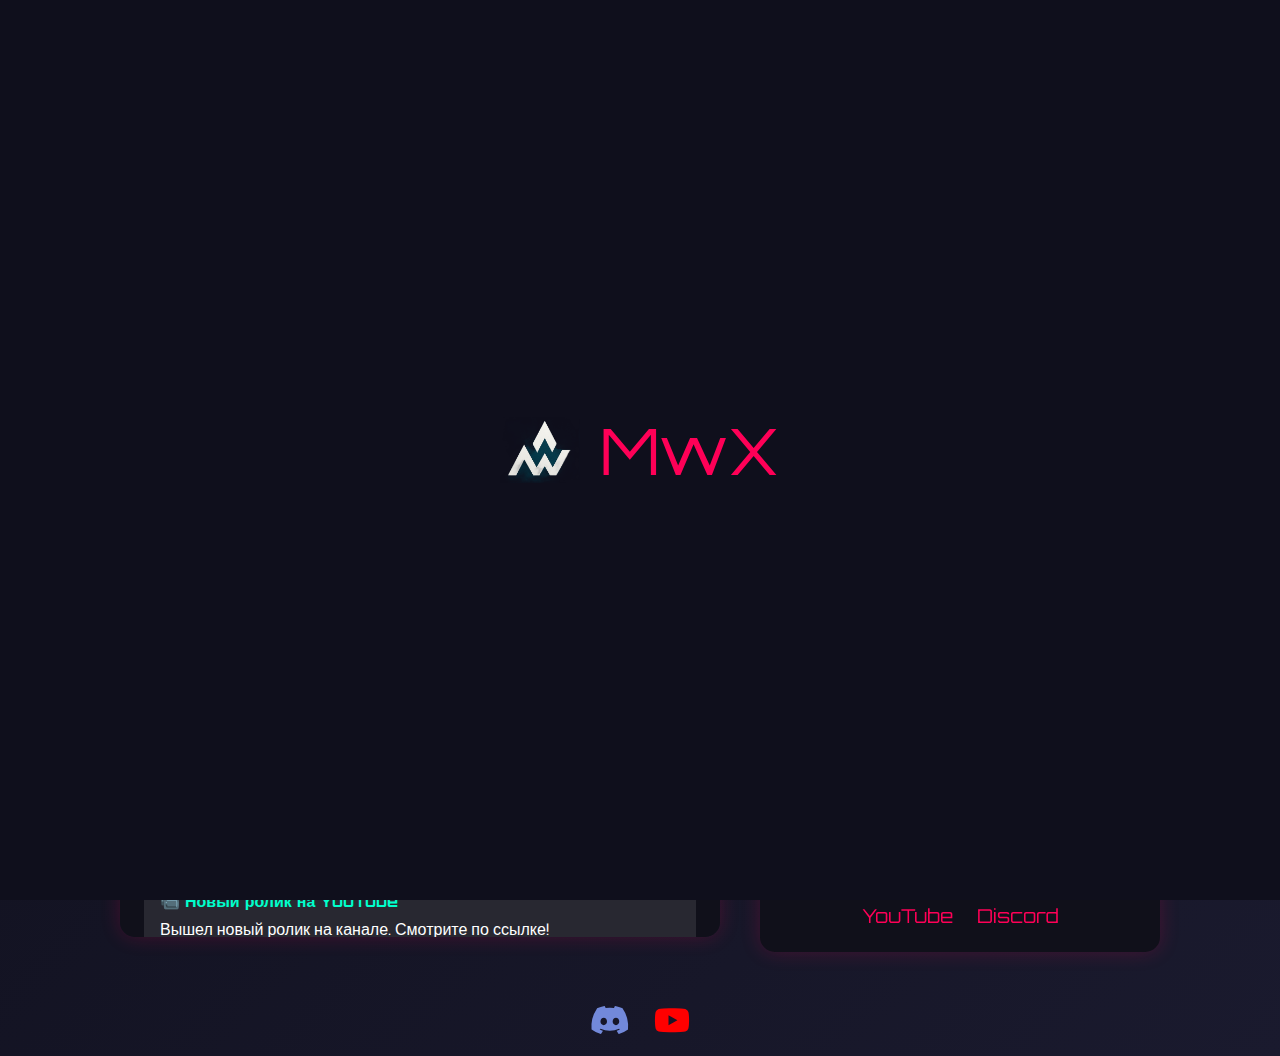
<file: hel.html>
<!DOCTYPE html>
<html lang="ru">
<head>
  <meta charset="UTF-8" />
  <meta name="viewport" content="width=device-width, initial-scale=1.0"/>
  <title>MwX Cheats Hub</title>
  <link href="https://fonts.googleapis.com/css2?family=Orbitron:wght@500&display=swap" rel="stylesheet">
  <link rel="stylesheet" href="https://cdnjs.cloudflare.com/ajax/libs/font-awesome/6.4.0/css/all.min.css">
</head>
<body>
  <style>
    * {
      margin: 0;
      padding: 0;
      box-sizing: border-box;
      font-family: 'Orbitron', sans-serif;
    }

    body {
      background: linear-gradient(135deg, #0f0f1c, #1a1a2e);
      color: white;
      min-height: 100vh;
      display: flex;
      flex-direction: column;
      scroll-behavior: smooth;
      position: relative;
    }

    /* Preloader */
    .preloader {
      position: fixed;
      top: 0;
      left: 0;
      width: 100%;
      height: 100%;
      background: #0f0f1c;
      display: flex;
      align-items: center;
      justify-content: center;
      z-index: 1000;
      transition: opacity 1s ease, visibility 1s ease;
    }

    .preloader.hidden {
      opacity: 0;
      visibility: hidden;
      pointer-events: none;
    }

    .logo-loader {
      display: flex;
      align-items: center;
      gap: 20px;
    }

    .preloader-logo {
      width: 80px;
      height: auto;
      animation: fadeIn 1s ease-in-out;
    }

    .preloader-text span {
      display: inline-block;
      font-size: 4rem;
      color: #ff0057;
      animation: spin-in 1.2s ease-in-out forwards;
    }

    .preloader-text span:nth-child(1) { animation-delay: 0s; }
    .preloader-text span:nth-child(2) { animation-delay: 0.3s; }
    .preloader-text span:nth-child(3) { animation-delay: 0.6s; }

    @keyframes spin-in {
      0% {
        transform: rotateY(720deg) scale(0);
        opacity: 0;
      }
      100% {
        transform: rotateY(0deg) scale(1);
        opacity: 1;
      }
    }

    @keyframes fadeIn {
      from { opacity: 0; transform: scale(0.8); }
      to { opacity: 1; transform: scale(1); }
    }

    /* Particles */
    .particle {
      position: fixed;
      color: rgba(255, 255, 255, 0.1);
      font-weight: bold;
      font-size: 20px;
      pointer-events: none;
      animation: floatDown linear forwards;
      z-index: 0;
    }

    @keyframes floatDown {
      from {
        transform: translateY(-10vh) rotate(0deg);
        opacity: 0;
      }
      to {
        transform: translateY(110vh) rotate(360deg);
        opacity: 1;
      }
    }

    /* Spotlight */
    .spotlight {
      position: fixed;
      width: 200px;
      height: 200px;
      border-radius: 50%;
      background: radial-gradient(circle, rgba(255,255,255,0.1) 0%, transparent 70%);
      pointer-events: none;
      transform: translate(-50%, -50%);
      z-index: 1;
      transition: transform 0.05s linear;
    }

    /* Site Interface */
    header {
      display: flex;
      align-items: center;
      justify-content: space-between;
      padding: 1rem 2rem;
      background-color: #10101a;
      box-shadow: 0 4px 10px rgba(0,0,0,0.4);
      z-index: 2;
    }

    header img {
      width: 60px;
    }

    nav a {
      margin: 0 1rem;
      color: #fff;
      text-decoration: none;
      transition: 0.3s;
    }

    nav a:hover {
      color: #ff0057;
    }

    main {
      flex: 1;
      display: flex;
      flex-direction: column;
      align-items: center;
      padding: 2rem;
      z-index: 2;
      position: relative;
    }

    h2 {
      font-size: 1.5rem;
      margin-bottom: 1rem;
      color: #00ffcc;
    }

    h1 {
      font-size: 2rem;
      margin: 1rem 0;
    }

    p {
      font-size: 1.1rem;
      max-width: 600px;
      margin-bottom: 2rem;
    }

    .btn {
      padding: 1rem 2rem;
      border: none;
      border-radius: 10px;
      background: linear-gradient(45deg, #ff0057, #7a00ff);
      color: white;
      font-size: 1rem;
      cursor: pointer;
      transition: all 0.3s ease;
      animation: pulse 2s infinite;
    }

    .btn:hover {
      transform: scale(1.05);
      box-shadow: 0 0 15px rgba(255, 0, 87, 0.7);
    }

    .activation-section {
      margin-top: 2rem;
      color: white;
    }

    .activation-section input {
      padding: 0.5rem;
      font-size: 1rem;
      margin-right: 1rem;
      border-radius: 5px;
    }

    .activation-section button {
      padding: 0.5rem 2rem;
      background-color: #ff0057;
      color: white;
      border: none;
      cursor: pointer;
      border-radius: 5px;
    }

    footer {
      padding: 1rem;
      text-align: center;
      z-index: 2;
    }

    .discord, .youtube {
      font-size: 2rem;
      margin: 0 10px;
      transition: 0.3s;
    }

    .discord { color: #7289da; }
    .discord:hover { color: #99aab5; transform: scale(1.2); }
    .youtube { color: #ff0000; }
    .youtube:hover { color: #ff4d4d; transform: scale(1.2); }

    @keyframes pulse {
      0%, 100% { transform: scale(1); }
      50% { transform: scale(1.03); }
    }

    /* Gift Icon and Menu */
    .gift-icon {
      position: fixed;
      bottom: 20px;
      right: 20px;
      font-size: 3rem;
      color: #ffcc00;
      cursor: pointer;
      transition: 0.3s;
      z-index: 3;
    }

    .gift-icon:hover {
      transform: scale(1.2);
      color: #ff9900;
    }

    .gift-menu {
      display: none;
      position: fixed;
      bottom: 80px;
      right: 20px;
      background-color: #10101a;
      padding: 1rem;
      border-radius: 10px;
      box-shadow: 0 4px 15px rgba(0, 0, 0, 0.6);
      color: white;
      font-size: 1rem;
      z-index: 3;
    }

    .gift-menu.active {
      display: block;
    }

    .visitor-counter {
      background-color: #1a1a2e;
      color: #00ffcc;
      text-align: center;
      padding: 0.5rem;
      font-size: 1rem;
      font-weight: bold;
      box-shadow: 0 2px 5px rgba(0,0,0,0.3);
      z-index: 5;
      position: relative;
      margin-bottom: 1rem;
    }

    /* News Section */
    .news-section {
      background-color: #10101a;
      padding: 1.5rem;
      border-radius: 15px;
      width: 100%;
      max-width: 600px;
      max-height: 400px;
      overflow-y: auto;
      box-shadow: 0 0 20px rgba(255, 0, 87, 0.2);
      color: white;
    }

    .news-section h3 {
      font-size: 1.8rem;
      margin-bottom: 1rem;
      color: #ff0057;
    }

    .news-item {
      background: rgba(255, 255, 255, 0.1);
      padding: 1rem;
      border-radius: 8px;
      margin-bottom: 1rem;
    }

    .news-item h4 {
      margin-bottom: 0.5rem;
      color: #00ffcc;
    }

    .news-item p {
      font-size: 1rem;
      margin-bottom: 0.3rem;
    }

    .news-date {
      font-size: 0.9rem;
      color: #777;
    }

    .news-item a {
      color: #ff0057;
      text-decoration: none;
    }

    .news-item a:hover {
      color: #ffcc00;
    }

    /* Goals Section */
    .goals-section {
      background-color: #10101a;
      padding: 1.5rem;
      border-radius: 15px;
      width: 100%;
      max-width: 400px;
      box-shadow: 0 0 20px rgba(255, 0, 87, 0.2);
      color: white;
      text-align: center;
    }

    .goals-section h3 {
      font-size: 1.8rem;
      margin-bottom: 1rem;
      color: #ff0057;
    }

    .goal-item {
      background: rgba(255, 255, 255, 0.05);
      padding: 1rem;
      border-radius: 10px;
      margin-bottom: 1rem;
    }

    .goal-item p {
      font-size: 1rem;
      margin-bottom: 0.3rem;
      color: #00ffcc;
    }

    .goal-item span {
      font-weight: bold;
    }

    .goal-links a {
      margin: 0 10px;
      color: #ff0057;
      font-size: 1.2rem;
      text-decoration: none;
      transition: 0.3s;
    }

    .goal-links a:hover {
      color: #ffcc00;
    }

    /* Side-by-Side Layout */
    .sections-container {
      display: flex;
      justify-content: center;
      align-items: flex-start;
      gap: 40px;
      width: 100%;
      max-width: 1200px;
      margin-top: 2rem;
      position: relative;
    }

    /* Design Toggle Button */
    .design-toggle {
      position: fixed;
      bottom: 20px;
      left: 20px;
      padding: 0.5rem 1rem;
      background: linear-gradient(45deg, #ff0057, #7a00ff);
      color: white;
      border: none;
      border-radius: 5px;
      cursor: pointer;
      font-size: 1rem;
      transition: all 0.3s ease;
      z-index: 3;
    }

    .design-toggle:hover {
      transform: scale(1.05);
      box-shadow: 0 0 15px rgba(255, 0, 87, 0.7);
    }
  </style>

  <!-- Preloader -->
  <div class="preloader" id="preloader">
    <div class="logo-loader">
      <img src="logo.png" alt="Logo" class="preloader-logo" />
      <div class="preloader-text">
        <span>M</span><span>w</span><span>X</span>
      </div>
    </div>
  </div>

  <!-- Spotlight -->
  <div class="spotlight" id="spotlight"></div>

  <!-- Design Toggle Button -->
  <button class="design-toggle" onclick="window.location.href='index.html'">Переключить дизайн</button>

  <!-- Main Content -->
  <header>
    <img src="logo.png" alt="MwX Logo">
    <nav>
      <a href="index.html">Главная</a>
      <a href="augustus.html">Augustus</a>
      <a href="fdp.html">FDP</a>
      <a href="https://youtube.com/@mwx_llc?si=Wj1mACsBS_iCAQJS">YT</a>
    </nav>
  </header>

  <main>
    <div class="visitor-counter" id="visitorCounter">
      👥 Посетителей: <span id="visitorCount">...</span>
    </div>
    <h2>Участников на сервере: 190</h2>
    <h1>MwX</h1>
    <p>MwX — это универсальный хаб читов, конфигов и туториалов для улучшения игрового опыта. Простота, удобство и стиль в одном месте.</p>
    <button class="btn" onclick="window.location.href='augustus.html'">Перейти в Augustus</button>
    <br><br>
    <button class="btn" onclick="window.location.href='fdp.html'">Перейти в FDPClient-b14</button>

    <!-- Side-by-Side News and Goals -->
    <div class="sections-container">
      <!-- News Section -->
      <section class="news-section">
        <h3>Последние новости</h3>
        <div class="news-item">
          <h4>🔥 Новый конфиг Augustus v2.1</h4>
          <p>Добавлены улучшенные aim-настройки и bypass для античита Matrix.</p>
          <span class="news-date">03.05.2025</span>
        </div>
        <div class="news-item">
          <h4>🔥 Новый конфиг Augustus</h4>
          <p>Добавлены новые конфиги Augustus под Skywars.</p>
          <span class="news-date">02.05.2025</span>
        </div>
        <div class="news-item">
          <h4>📹 Новый ролик на YouTube</h4>
          <p>Вышел новый ролик на канале. Смотрите по ссылке!</p>
          <span class="news-date">01.05.2025</span>
          <a href="https://youtu.be/iv5FjLISNbs?si=39vqaxnaOTAlANT8" target="_blank">Посмотреть видео</a>
        </div>
        <div class="news-item">
          <h4>🛠 Обновление хаба</h4>
          <p>Обновлена структура сайта, добавлен счётчик посещений и оптимизация загрузки.</p>
          <span class="news-date">03.05.2025</span>
        </div>
      </section>

      <!-- Goals Section -->
      <section class="goals-section">
        <h3>Цели</h3>
        <div class="goal-item">
          <p>Youtube Подписчики: <span>49/50</span></p>
        </div>
        <div class="goal-item">
          <p>Discord участники: <span>190/200</span></p>
        </div>
        <div class="goal-item">
          <p>Cfg шанс бана: <span>10%/0%</span></p>
        </div>
        <div class="goal-item">
          <p>Просмотры на YouTube: <span>6500/10000</span></p>
        </div>
        <div class="goal-links">
          <a href="https://www.youtube.com/@MwX_LLC" target="_blank">YouTube</a>
          <a href="https://discord.gg/hhybxPWK" target="_blank">Discord</a>
        </div>
      </section>
    </div>
  </main>

  <footer>
    <a href="https://discord.gg/zc3b4jxXkg" target="_blank" class="discord"><i class="fab fa-discord"></i></a>
    <a href="https://youtube.com/@mwx_llc?si=tNyqmdMbTPsFb8HX" target="_blank" class="youtube"><i class="fab fa-youtube"></i></a>
  </footer>

  <!-- Gift Icon -->
  <div class="gift-icon" id="giftIcon"><i class="fas fa-gift"></i></div>

  <!-- Gift Menu -->
  <div class="gift-menu" id="giftMenu">
    <p>!role mwxcfg - в дискорд сервере</p>
  </div>

  <script>
    document.addEventListener("DOMContentLoaded", () => {
      const preloader = document.getElementById("preloader");

      window.addEventListener("load", () => {
        setTimeout(() => {
          preloader.classList.add("hidden");
        }, 1500);
      });

      // Spotlight
      const spotlight = document.getElementById('spotlight');
      document.addEventListener('mousemove', (e) => {
        spotlight.style.left = e.clientX + 'px';
        spotlight.style.top = e.clientY + 'px';
      });

      // Particles
      const chars = ['✬', '❁', '❄', 'M', 'W', 'X'];
      function createParticle() {
        const particle = document.createElement('div');
        particle.classList.add('particle');
        particle.innerText = chars[Math.floor(Math.random() * chars.length)];
        particle.style.left = Math.random() * window.innerWidth + 'px';
        particle.style.top = '-20px';
        particle.style.fontSize = (Math.random() * 20 + 10) + 'px';
        particle.style.animationDuration = (Math.random() * 5 + 5) + 's';
        particle.style.transform = `rotate(${Math.random() * 360}deg)`;
        document.body.appendChild(particle);
        setTimeout(() => particle.remove(), 10000);
      }
      setInterval(createParticle, 250);

      // Gift Menu
      const giftIcon = document.getElementById('giftIcon');
      const giftMenu = document.getElementById('giftMenu');
      giftIcon.addEventListener('click', (e) => {
        e.stopPropagation();
        giftMenu.classList.toggle('active');
      });
      document.addEventListener('click', () => {
        giftMenu.classList.remove('active');
      });

      // Visitor Counter
      const countElement = document.getElementById('visitorCount');
      let visits = localStorage.getItem('mwx_visits');
      visits = visits ? parseInt(visits) + 1 : 1;
      localStorage.setItem('mwx_visits', visits);
      countElement.textContent = visits;

      // Middle Mouse Scroll
      let isMiddleMouseDown = false;
      let startX, startY, scrollLeft, scrollTop;

      document.addEventListener('mousedown', (e) => {
        if (e.button === 1) { // Middle mouse button
          isMiddleMouseDown = true;
          startX = e.pageX;
          startY = e.pageY;
          scrollLeft = window.scrollX;
          scrollTop = window.scrollY;
          e.preventDefault(); // Prevent default middle click behavior
        }
      });

      document.addEventListener('mousemove', (e) => {
        if (!isMiddleMouseDown) return;
        const x = e.pageX;
        const y = e.pageY;
        const deltaX = x - startX;
        const deltaY = y - startY;
        window.scrollTo(scrollLeft - deltaX, scrollTop - deltaY);
      });

      document.addEventListener('mouseup', (e) => {
        if (e.button === 1) {
          isMiddleMouseDown = false;
        }
      });
    });
  </script>
</body>
</html>
</file>
